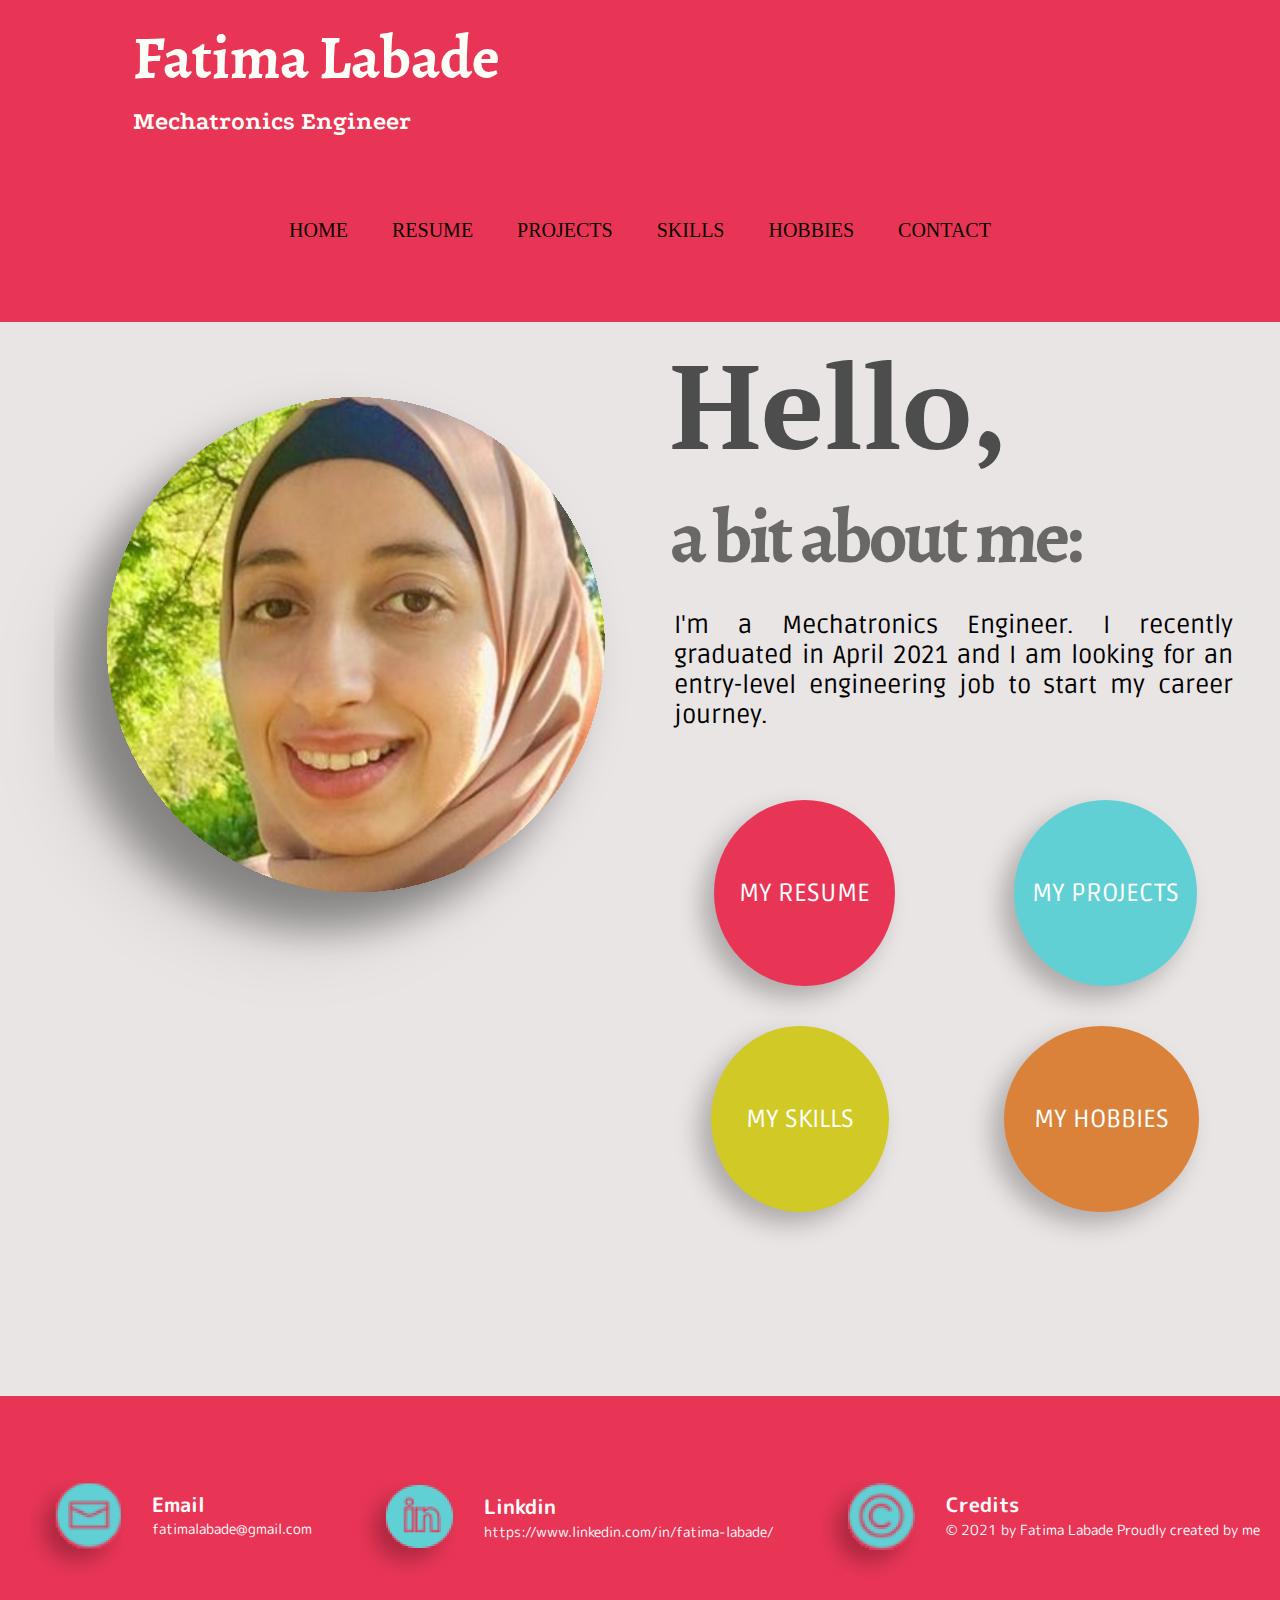
<file: index.html>
<!DOCTYPE html>
<html lang="en"> 
    <head>  
        <meta charset="UTF-8" />
        <meta name="viewport" content="width=device-width, initial-scale=1.0" />
        
        <script src="https://ajax.googleapis.com/ajax/libs/jquery/3.5.1/jquery.min.js"></script>
        <script src="js/script.js"></script>

        <link
            rel="icon"
            type="image/png"
            sizes="32x32"
            href="./images/icon.svg"
        /> 
        <link href="https://fonts.googleapis.com/css2?family=M+PLUS+Rounded+1c:wght@400;700&family=PT+Serif:wght@700&family=Podkova:wght@600&family=Rosario:wght@300&family=Ruda:wght@400;700&family=Sahitya&display=swap" 
        rel="stylesheet"
        />
        <link rel="stylesheet" href="scss1/style.css" />

        <title> Fatima Labade | Portfolio Site </title>
    </head>

    <body>
        <header  class="header" >
            <div class="overlay has-fade"></div>

            <div class="header__container flex flex-jc-sb ">
                <div>    
                    <div class="header__name ">
                        <h1>Fatima Labade</h1>
                    </div>
                    <div class="header__position">
                        <h3>Mechatronics Engineer</h3>
                    </div>
                </div>

                <a id="btnHamburger" href="#" class="header__toggle hide-for-desktop">
                    <span></span>
                    <span></span>
                    <span></span>
                </a>

                

                <div class="header__menu has-fade hide-for-desktop ">
                    <a href="#home" target="_self">HOME</a>
                    <a href="./Resume.html" target="_blank">RESUME</a>
                    <a href="page2.html">PROJECTS</a>
                    <a href="page3.html">SKILLS</a>
                    <a href="page4.html">HOBBIES</a>
                    <a href="mailto:fatimalabade@gmail.com">CONTACT</a>
                </div> 
            </div>

            <div class="header__image hide-for-desktop"></div>

            <div class="header__text hide-for-desktop">
                <h1>Hello,</h1>
                <h3>a bit about me:</h3>
            </div>
            <div class="header__links flex flex-jc-sb hide-for-tablet hide-for-mobile " >
                <a href="#top" target="_self">HOME</a>
                <a href="./Resume.html" target="_blank">RESUME</a>
                <a href="page2.html">PROJECTS</a>
                <a href="page3.html">SKILLS</a>
                <a href="page4.html">HOBBIES</a>
                <a href="mailto:fatimalabade@gmail.com">CONTACT</a>
            </div>

        </header>

        <section id="home" class="middle">
            <div class="middle__image hide-for-mobile"></div>
          
            <div class="middle__text hide-for-mobile">
                <h1>Hello,</h1>
                <h3>a bit about me:</h3>
            </div>
            <div class="container1">
                <div class="middle__description">
                    <h3>I'm a Mechatronics Engineer. I recently graduated in April 2021 and I am looking for an 
                        entry-level engineering job to start my career journey. 
                    </h3>
                </div>

                <div class = "middle__button ">
                    <div class="middle__button-container flex flex-jc-sa">

                        <a href="./Resume.html" target="_blank"> 
                             <button class="middle__button1 button">MY RESUME</button>
                        </a>
            
                        <a href="page2.html"> 
                            <button class="middle__button2 button">MY PROJECTS</button>
                        </a>

                        <a href="page3.html">
                            <button class="middle__button3 button">MY SKILLS</button>
                        </a>
                        
                        <a href="page4.html">
                            <button class="middle__button4 button">MY HOBBIES</button>
                        </a>
                        
                    </div>
                </div>
            </div>
            
            
        </section>
        
        <footer id= "foot" class="footer">
            <div class="footer__social flex flex-jc-sb flex-jc-sa">
                    
                <div class="footer__container flex flex-jc-sb flex-jc-sa">

                    <div class="footer__img">
                        <a href="mailto:fatimalabade@gmail.com" > 
                            <img src="images/emLogo.png" >
                        </a>
                    </div>

                    <div class="footer__content hide-for-mobile">
                        <h1>Email</h1>
                        <h3>fatimalabade@gmail.com</h3>
                    </div>
                        
                </div>

                <div class="footer__container flex flex-jc-sb flex-jc-sa">
                    
                    <div class="footer__img">
                        <a href="https://www.linkedin.com/in/fatima-labade/" target="_blank" > 
                            <img src="images/lnLogo.png" >
                        </a>
                    </div>

                    <div class="footer__content hide-for-mobile">
                        <h1>Linkdin</h1>
                        <h3>https://www.linkedin.com/in/fatima-labade/</h3>
                    </div>
                        
                </div>

                <div class="footer__container flex flex-jc-sb flex-jc-sa">
                    
                    <div class="footer__img">
                        <a href="#" target="_self" > 
                            <img src="images/crdLogo.png" >
                        </a>
                    </div>

                    <div class="footer__content hide-for-mobile">
                        <h1>Credits</h1>
                        <h3>© 2021 by Fatima Labade
                            Proudly created by me </h3>
                    </div>
                        
                </div>
                

            </div>

            <div class="footer__credits hide-for-desktop">
                <h3>© 2021 by Fatima Labade. All Rights Reserved </h3>
            </div>
            
        </footer>

        <!-- <script src="js/script.js"></script> -->
    </body>
</html>
</file>
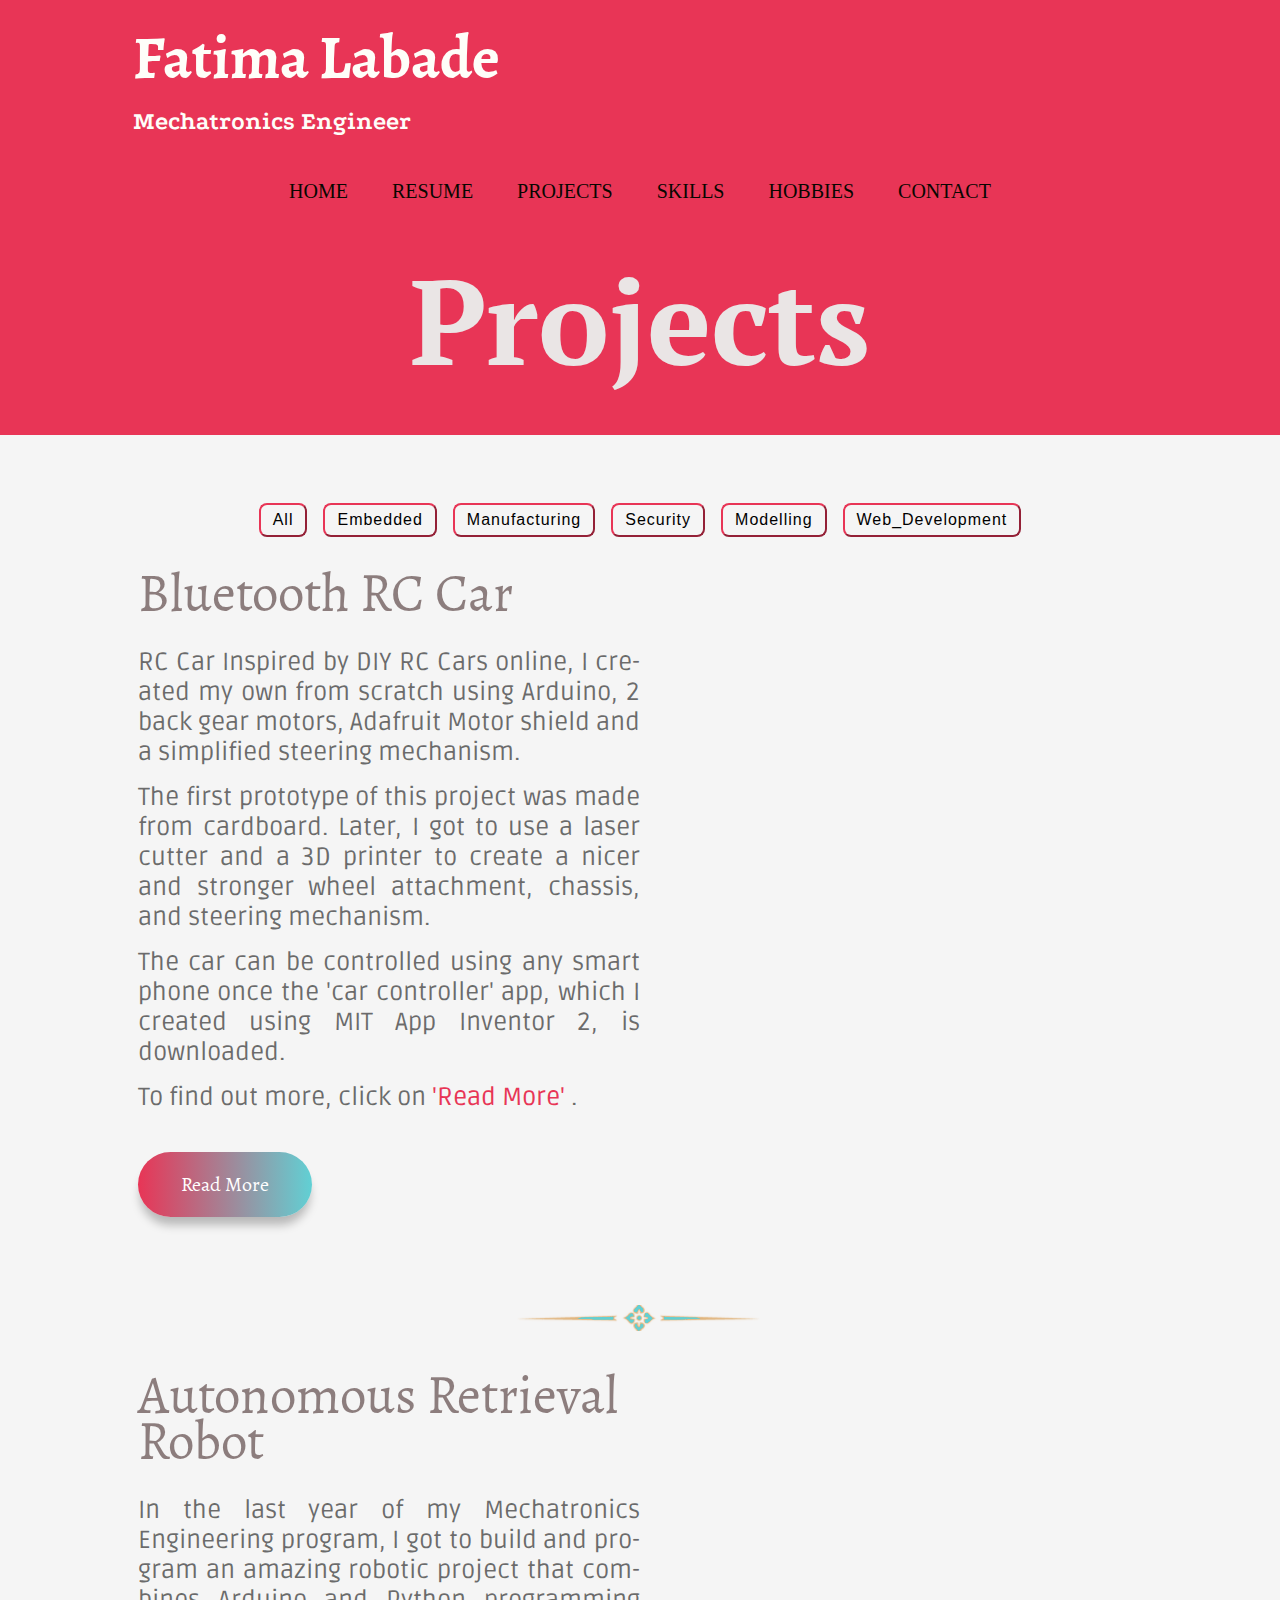
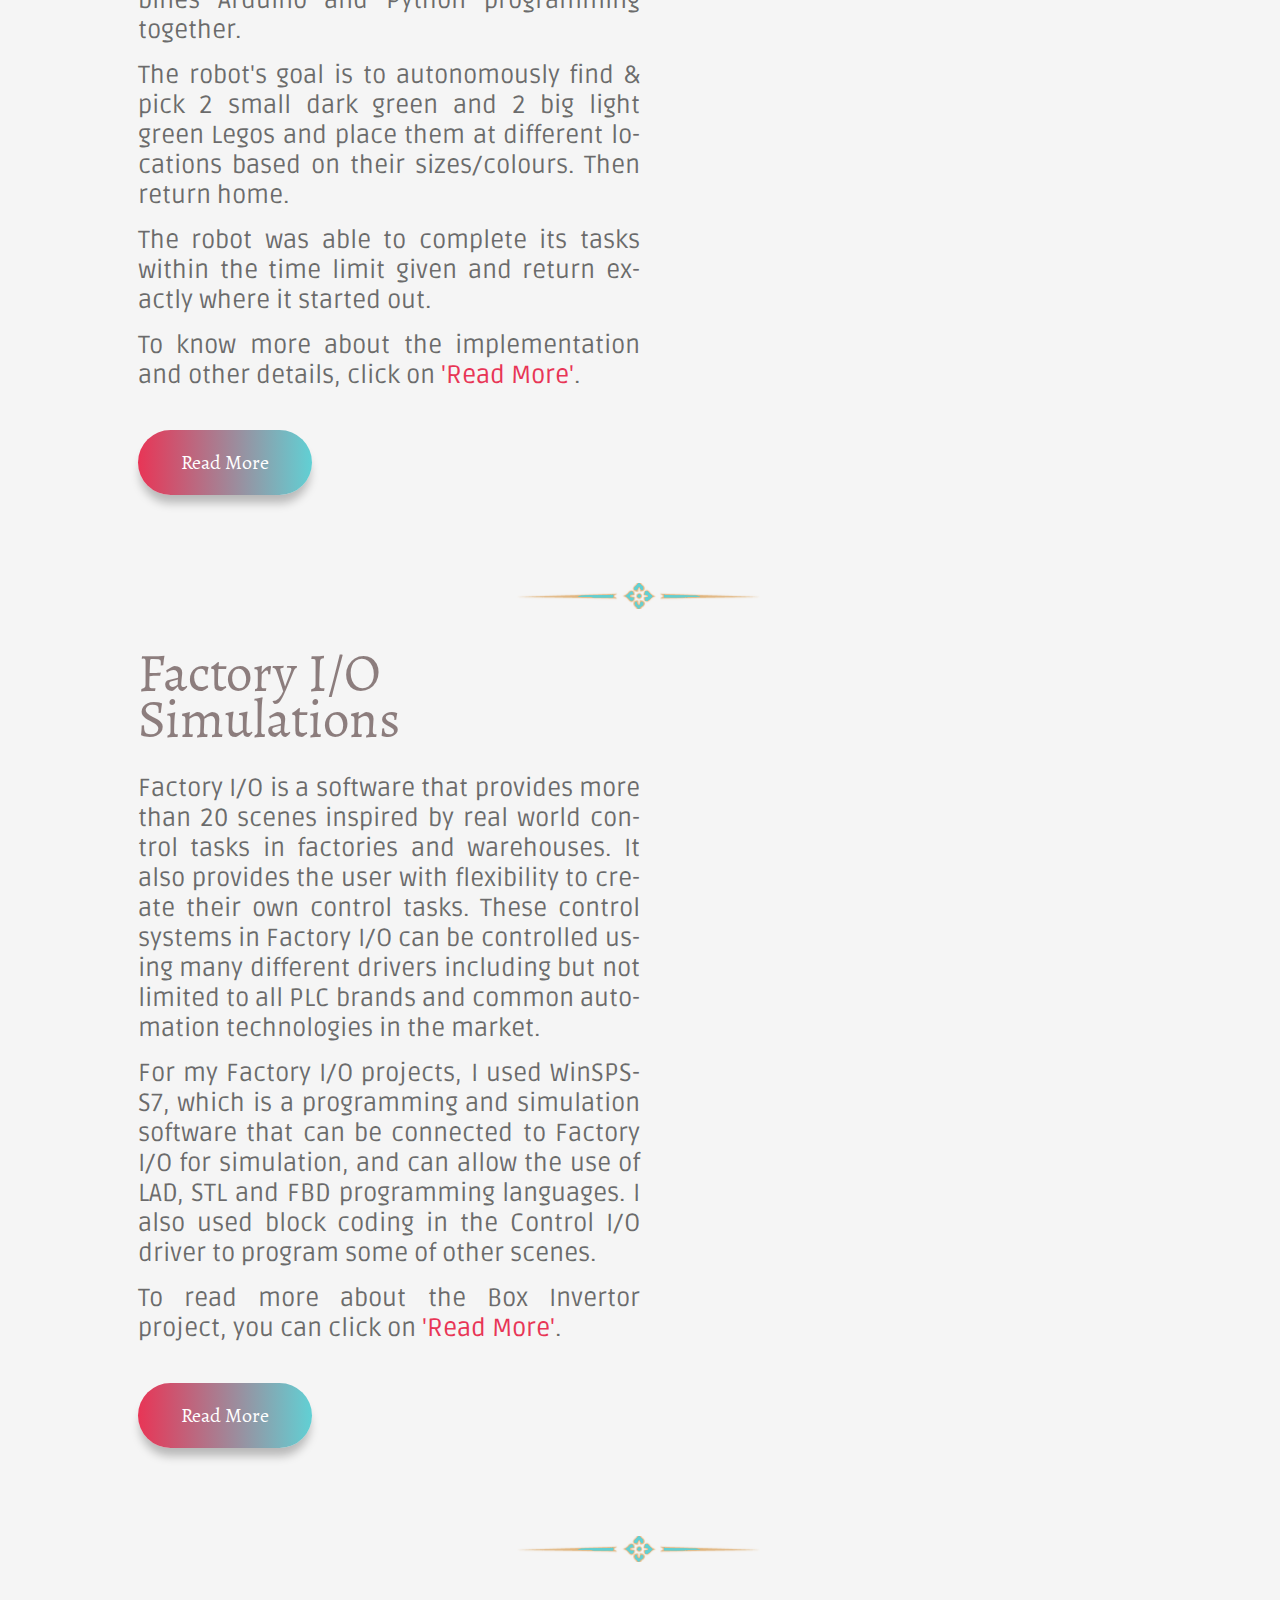
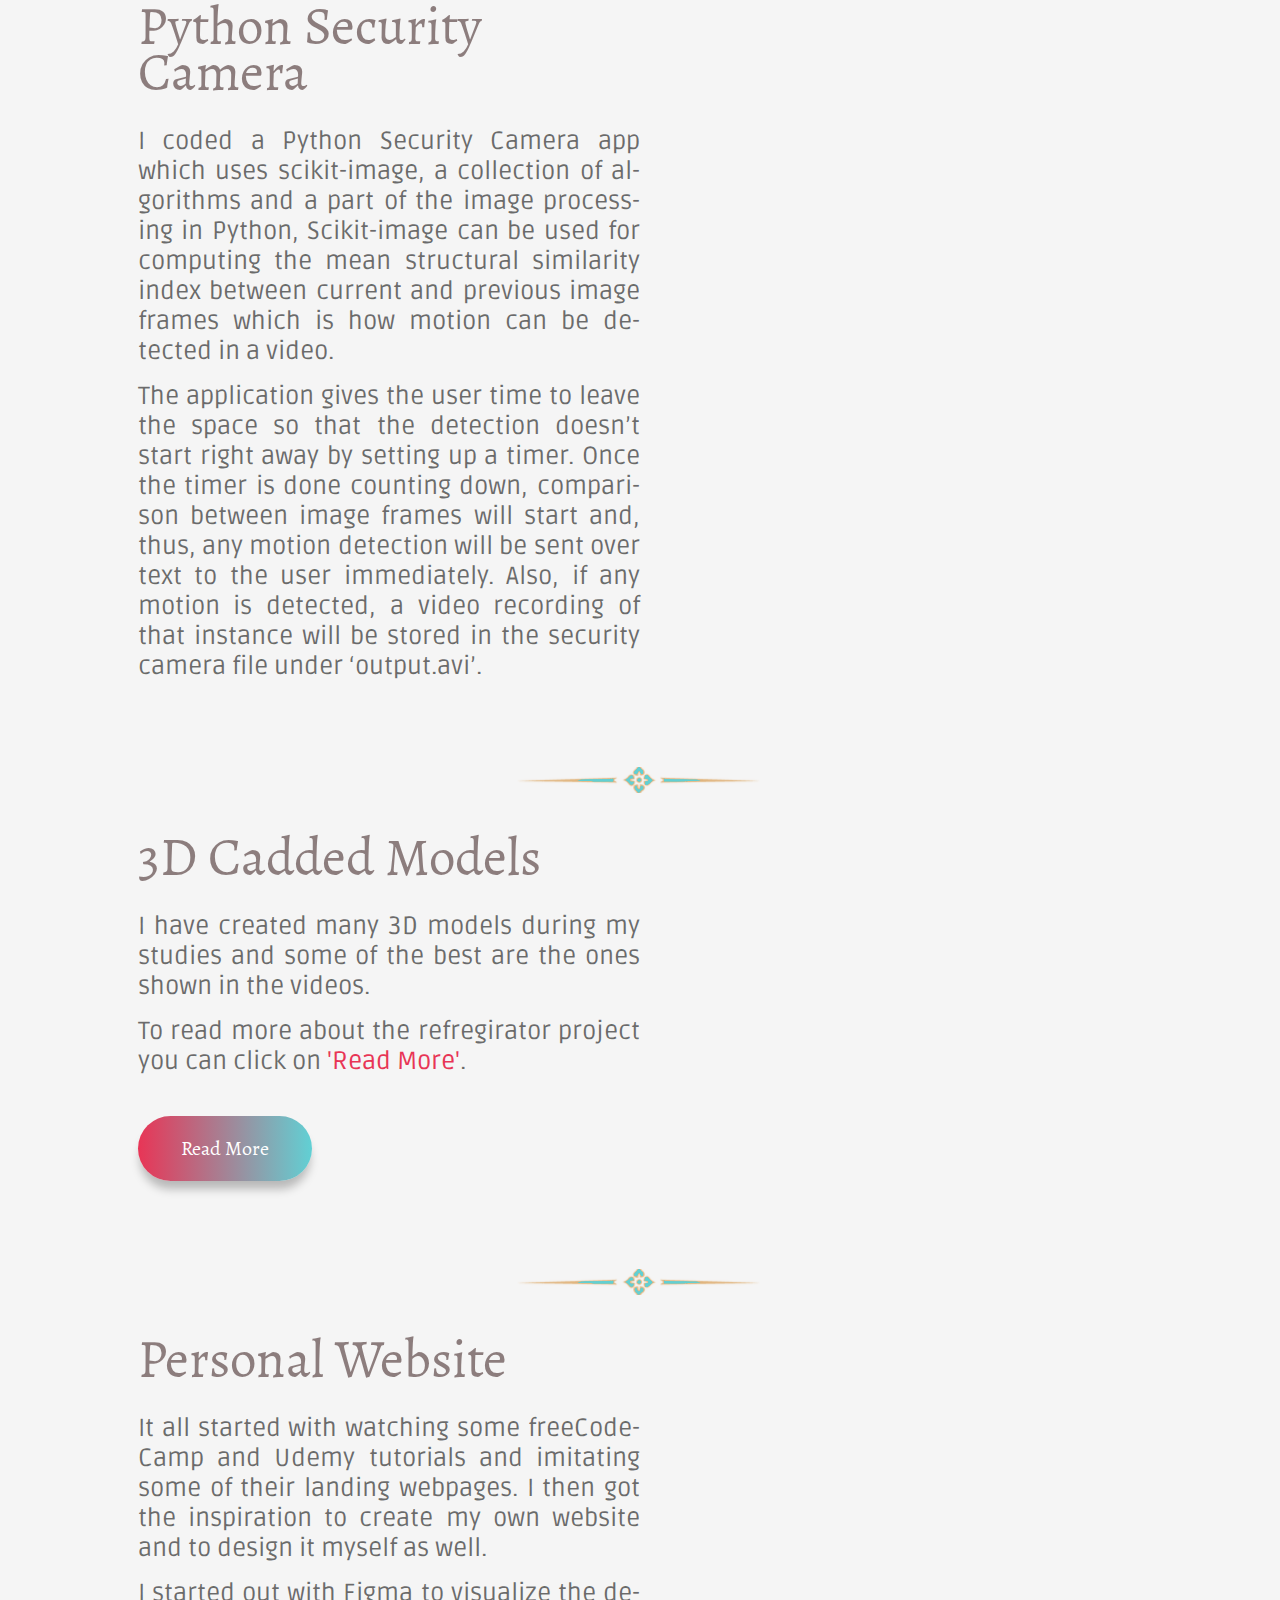
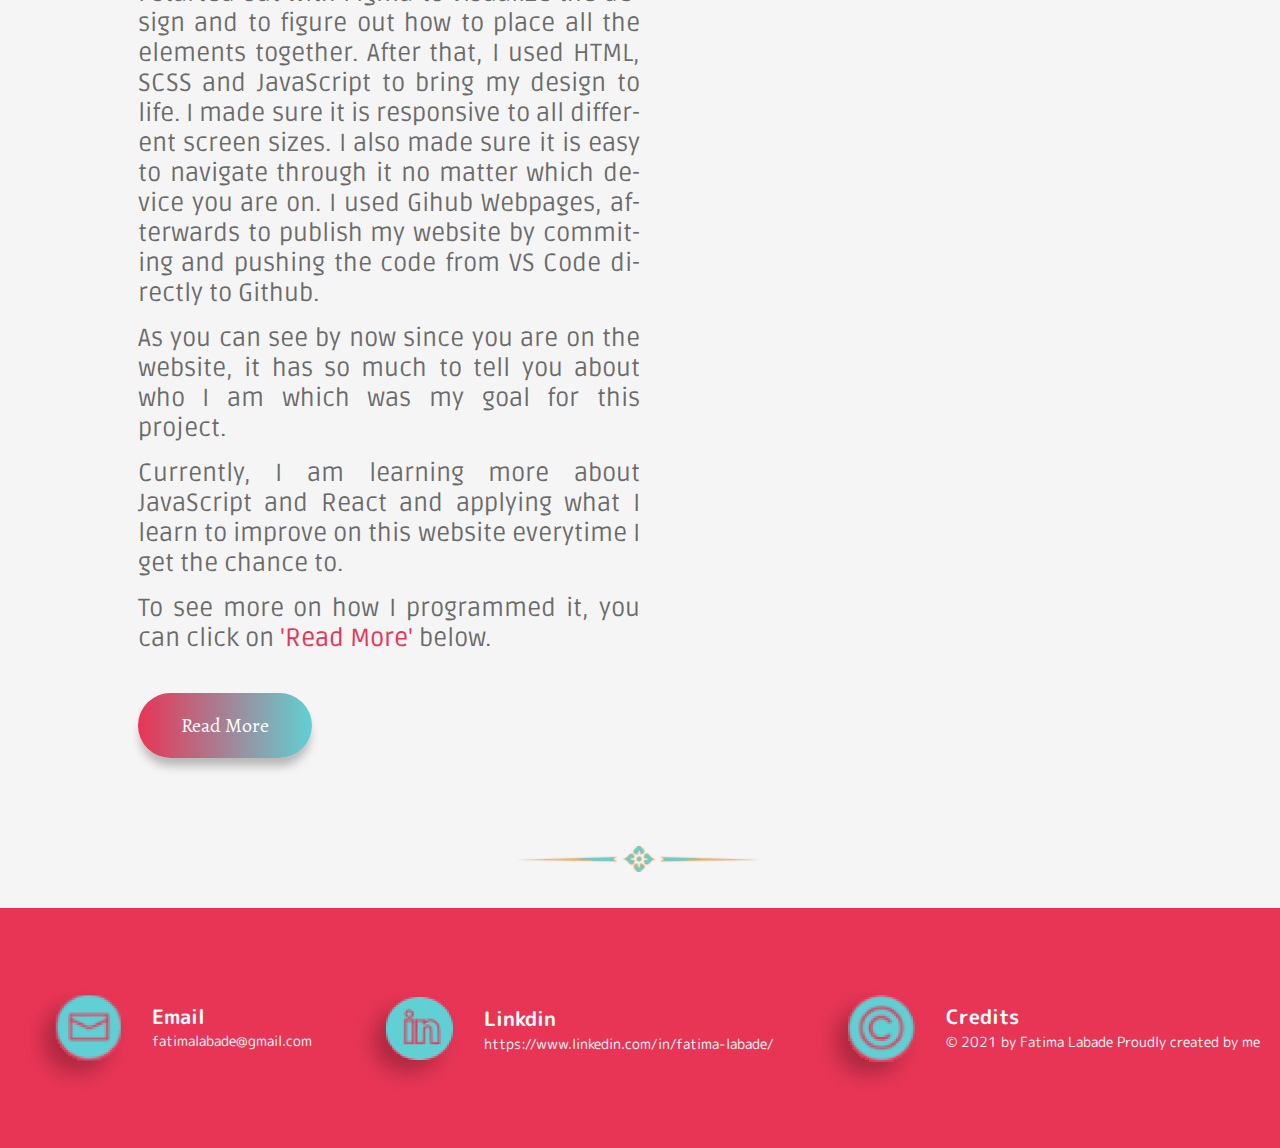
<file: page2.html>
<!DOCTYPE html>
<html lang="en"> 
    <head>  
        <meta charset="UTF-8" />
        <meta name="viewport" content="width=device-width, initial-scale=1.0" />
        
        <script src="https://ajax.googleapis.com/ajax/libs/jquery/3.5.1/jquery.min.js"></script>
      

        <link
            rel="icon"
            type="image/png"
            sizes="32x32"
            href="./images/icon.svg"
        /> 
        <link href="https://fonts.googleapis.com/css2?family=M+PLUS+Rounded+1c:wght@400;700&family=PT+Serif:wght@700&family=Podkova:wght@600&family=Rosario:wght@300&family=Ruda:wght@400;700&family=Sahitya&display=swap" 
        rel="stylesheet"
        />
        <link rel="stylesheet" href="scss2/style2.css" />

        <title> Fatima Labade | Portfolio Site </title>
    </head>

    <body>
        <header class="header">
            <div class="overlay has-fade"></div>

            <div class="header__container flex flex-jc-sb ">
                <div>    
                    <div class="header__name ">
                        <h1>Fatima Labade</h1>
                        
                    </div>
                    <div class="header__position">
                        <h3>Mechatronics Engineer</h3>
                    </div>
                    
                </div>
                <a id="btnHamburger" href="#" class="header__toggle hide-for-desktop">
                    <span></span>
                    <span></span>
                    <span></span>
                </a>
                
                <div class="header__menu has-fade hide-for-desktop ">
                    <a href="index.html" target="_self">HOME</a>
                    <a href="./Resume.html" target="_blank">RESUME</a>
                    <a href="page2.html">PROJECTS</a>
                    <a href="page3.html">SKILLS</a>
                    <a href="page4.html">HOBBIES</a>
                    <a href="mailto:fatimalabade@gmail.com">CONTACT</a>
                </div> 
            </div>
            <div class="header__links flex flex-jc-sb hide-for-tablet hide-for-mobile " >
                <a href="index.html" target="_self">HOME</a>
                <a href="./Resume.html" target="_blank">RESUME</a>
                <a href="page2.html">PROJECTS</a>
                <a href="page3.html">SKILLS</a>
                <a href="page4.html">HOBBIES</a>
                <a href="mailto:fatimalabade@gmail.com">CONTACT</a>
            </div>

            <div class="header__projects">
                <h1>Projects</h1>
            </div>

            

        </header>

        <section class="middle">
            <div class="middle__buttons"></div>
            <div class="middle__content">
                <div class="middle__bButton-container flex flex-jc-sb">
                    <a href= "index.html">
                        <button id= "goBack" class="middle__bButton ">Go Back</button>
                    </a>
                </div>
            </div>

        </section>

        
        <footer class="footer">
            <div class="footer__social flex flex-jc-sb flex-jc-sa">
                    
                <div class="footer__container flex flex-jc-sb flex-jc-sa">

                    <div class="footer__img">
                        <a href="mailto:fatimalabade@gmail.com" > 
                            <img src="images/emLogo.png" >
                        </a>
                    </div>

                    <div class="footer__content hide-for-mobile">
                        <h1>Email</h1>
                        <h3>fatimalabade@gmail.com</h3>
                    </div>
                        
                </div>

                <div class="footer__container flex flex-jc-sb flex-jc-sa">
                    
                    <div class="footer__img">
                        <a href="https://www.linkedin.com/in/fatima-labade/"  target="_blank" > 
                            <img src="images/lnLogo.png" >
                        </a>
                    </div>

                    <div class="footer__content hide-for-mobile">
                        <h1>Linkdin</h1>
                        <h3>https://www.linkedin.com/in/fatima-labade/</h3>
                    </div>
                        
                </div>

                <div class="footer__container flex flex-jc-sb flex-jc-sa">
                    
                    <div class="footer__img">
                        <a href="#" target="_self" > 
                            <img src="images/crdLogo.png" >
                        </a>
                    </div>

                    <div class="footer__content hide-for-mobile">
                        <h1>Credits</h1>
                        <h3>© 2021 by Fatima Labade
                            Proudly created by me </h3>
                    </div>
                        
                </div>
                

            </div>

            <div class="footer__credits hide-for-desktop">
                <h3>© 2021 by Fatima Labade. All Rights Reserved </h3>
            </div>
            
        </footer>

        <script src="js/script.js"></script>
        <script src="js/app.js"></script>
    </body>
</html>
</file>
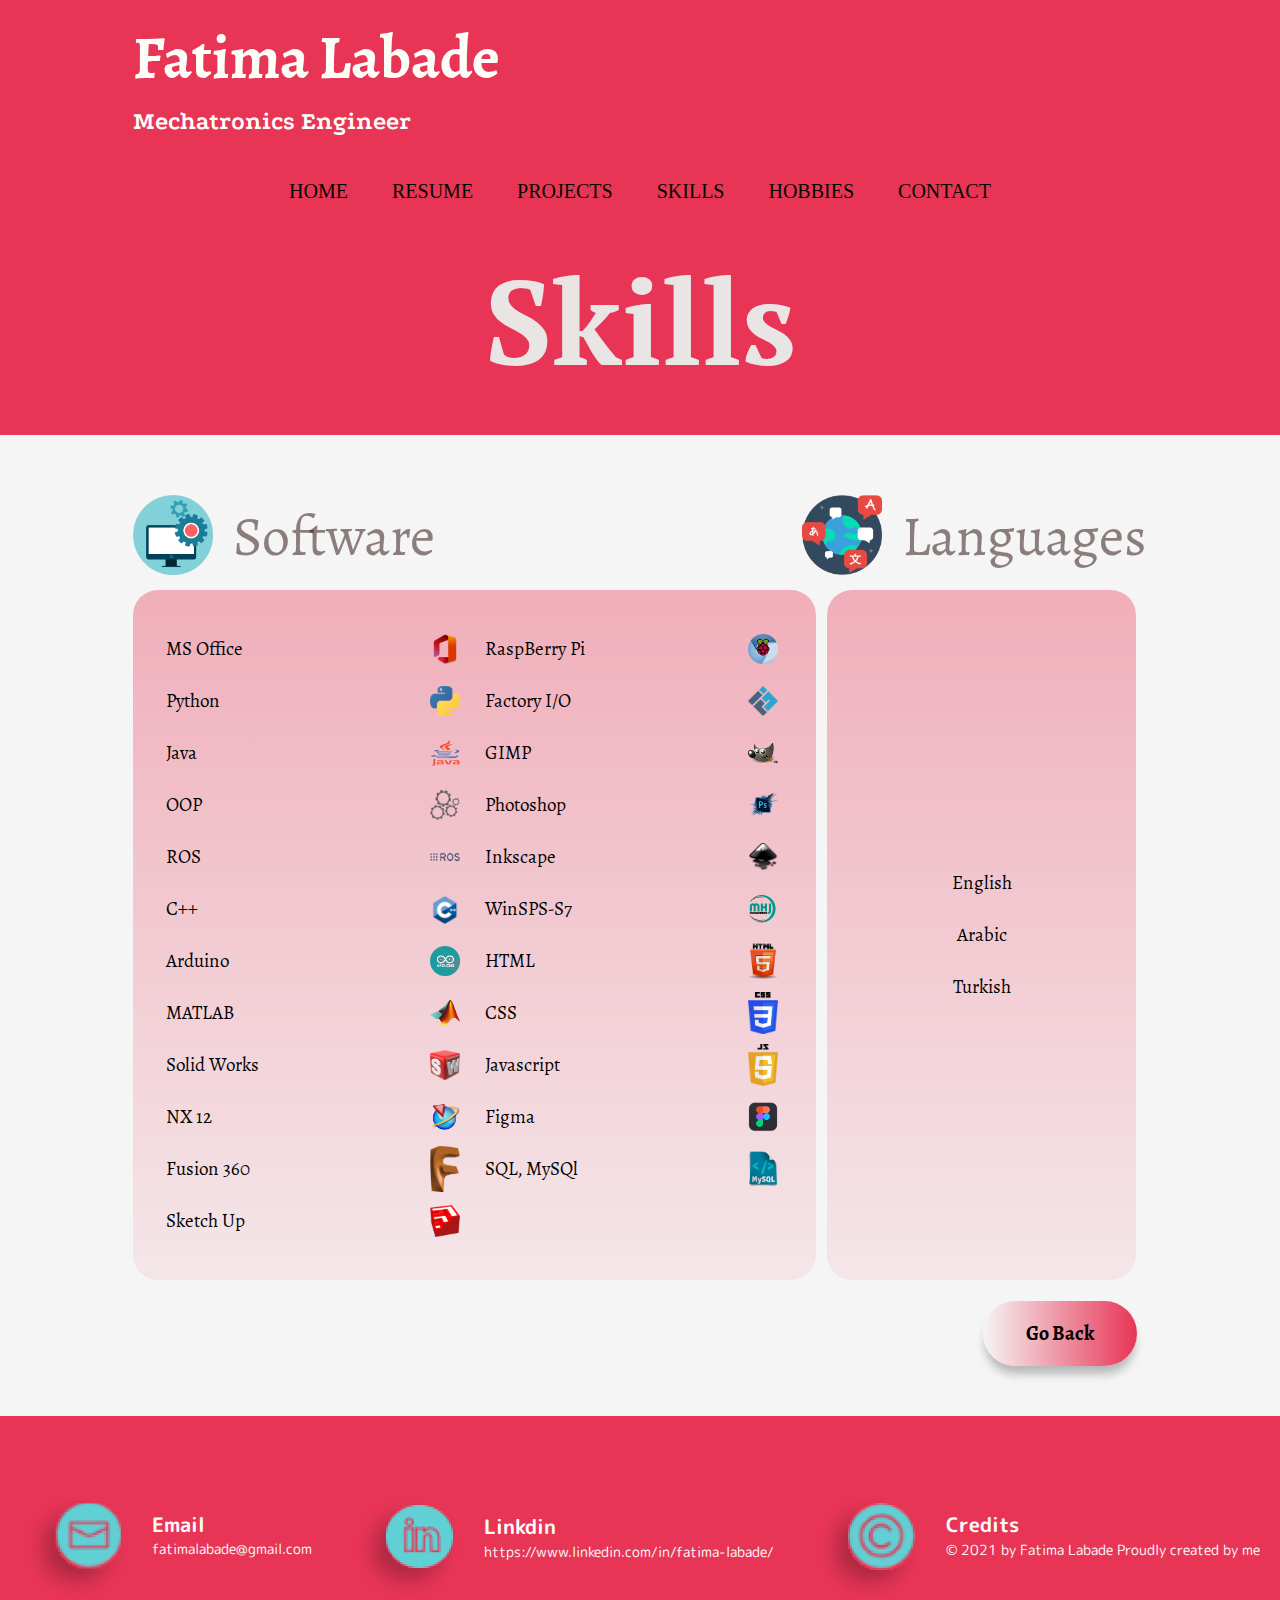
<file: page3.html>
<!DOCTYPE html>
<html lang="en"> 
    <head>  
        <meta charset="UTF-8" />
        <meta name="viewport" content="width=device-width, initial-scale=1.0" />
        
        <script src="https://ajax.googleapis.com/ajax/libs/jquery/3.5.1/jquery.min.js"></script>
      

        <link
            rel="icon"
            type="image/png"
            sizes="32x32"
            href="./images/icon.svg"
        /> 
        <link href="https://fonts.googleapis.com/css2?family=M+PLUS+Rounded+1c:wght@400;700&family=PT+Serif:wght@700&family=Podkova:wght@600&family=Rosario:wght@300&family=Ruda:wght@400;700&family=Sahitya&display=swap" 
        rel="stylesheet"
        />
        <link rel="stylesheet" href="scss3/style3.css" />

        <title> Fatima Labade | Portfolio Site </title>
    </head>

    <body>
        <header class="header">
            <div class="overlay has-fade"></div>

            <div class="header__container flex flex-jc-sb ">
                <div>    
                    <div class="header__name ">
                        <h1>Fatima Labade</h1>
                        
                    </div>
                    <div class="header__position">
                        <h3>Mechatronics Engineer</h3>
                    </div>
                    
                </div>
                <a id="btnHamburger" href="#" class="header__toggle hide-for-desktop">
                    <span></span>
                    <span></span>
                    <span></span>
                </a>
                
                <div class="header__menu has-fade hide-for-desktop ">
                    <a href="index.html" target="_self">HOME</a>
                    <a href="./Resume.html" target="_blank">RESUME</a>
                    <a href="page2.html">PROJECTS</a>
                    <a href="page3.html">SKILLS</a>
                    <a href="page4.html">HOBBIES</a>
                    <a href="mailto:fatimalabade@gmail.com">CONTACT</a>
                </div> 
            </div>
            <div class="header__links flex flex-jc-sb hide-for-tablet hide-for-mobile " >
                <a href="index.html" target="_self">HOME</a>
                <a href="./Resume.html" target="_blank">RESUME</a>
                <a href="page2.html">PROJECTS</a>
                <a href="page3.html">SKILLS</a>
                <a href="page4.html">HOBBIES</a>
                <a href="mailto:fatimalabade@gmail.com">CONTACT</a>
            </div>
            <div class="header__projects">
                <h1>Skills</h1>
            </div>

        </header>
        

        <section class="middle">

            <div class="middle__skills ">

                <div class="middle__title-container flex ">
                    <div class="middle__title1">
                        <img src="/images/software.png" height="80" width="80">
                        <h1>Software</h1>
                    </div>

                    <div class = middle__title2>
                        <img src="/images/lang.png" height="80" width="80">
                        <div class="middle__text">
                            <h1>Languages</h1>
                        </div>
                    </div>
                </div>
                <div class="middle__content flex">
                    <div class="middle__soft flex">
                        <div class="middle__col1">

                            <div class="middle__icon">
                                <h3>MS Office</h3>
                                <img src="/images/office.png" width="30" height="auto">
                            </div>

                            <div class="middle__icon">
                                <h3>Python</h3>
                                <img src="/images/python.png" width="30" height="auto">
                            </div>

                            <div class="middle__icon">
                                <h3>Java</h3>
                                <img src="/images/java.png" width="30" height="auto">
                            </div>

                            <div class="middle__icon">
                                <h3>OOP</h3>
                                <img src="/images/oop.png" width="30" height="auto">
                            </div>

                            <div class="middle__icon">
                                <h3>ROS</h3>
                                <img src="/images/ros.png" width="30" height="auto">
                            </div>

                            <div class="middle__icon">
                                <h3>C++</h3>
                                <img src="/images/C++.png" width="30" height="auto">
                            </div>

                            <div class="middle__icon">
                                <h3>Arduino</h3>
                                <img src="/images/arduino.png" width="30" height="auto">
                            </div>

                            <div class="middle__icon">
                                <h3>MATLAB</h3>
                                <img src="/images/matlab.png" width="30" height="auto">
                            </div>

                            <div class="middle__icon">
                                <h3>Solid Works</h3>
                                <img src="/images/sw.png" width="30" height="auto">
                            </div>
                            
                            <div class="middle__icon">
                                <h3>NX 12</h3>
                                <img src="/images/nx12.png" width="30" height="auto">
                            </div>

                            <div class="middle__icon">
                                <h3>Fusion 360</h3>
                                <img src="/images/fusion.png" width="30" height="auto">
                            </div>

                            <div class="middle__icon">
                                <h3>Sketch Up</h3>
                                <img src="/images/sketchup.png" width="30" height="auto">
                            </div>

                        </div>
                        
                        <div class="middle__col2">
                            <div class="middle__icon">
                                <h3>RaspBerry Pi</h3>
                                <img src="/images/raspberryPI.png" width="30" height="auto">
                            </div>

                            <div class="middle__icon">
                                <h3>Factory I/O</h3>
                                <img src="/images/factoryIO.png" width="30" height="auto">
                            </div>

                            <div class="middle__icon">
                                <h3>GIMP</h3>
                                <img src="/images/gimp.png" width="30" height="auto">
                            </div>

                            <div class="middle__icon">
                                <h3>Photoshop</h3>
                                <img src="/images/ps.png" width="30" height="auto">
                            </div>

                            <div class="middle__icon">
                                <h3>Inkscape</h3>
                                <img src="/images/inkscape.png" width="30" height="auto">
                            </div>

                            <div class="middle__icon">
                                <h3>WinSPS-S7</h3>
                                <img src="/images/mhj.svg" width="30" height="auto">
                            </div>

                            <div class="middle__icon">
                                <h3>HTML</h3>
                                <img src="/images/html.png" width="30" height="auto">
                            </div>

                            <div class="middle__icon">
                                <h3>CSS</h3>
                                <img src="/images/css.png" width="30" height="auto">
                            </div>

                            <div class="middle__icon">
                                <h3>Javascript</h3>
                                <img src="/images/js.png" width="30" height="auto">
                            </div>

                            <div class="middle__icon">
                                <h3>Figma</h3>
                                <img src="/images/figma.png" width="30" height="auto">
                            </div>

                            <div class="middle__icon">
                                <h3>SQL, MySQl</h3>
                                <img src="/images/mySQL.png" width="30" height="auto">
                            </div>
                            
                        </div>
                        
                    </div>

                    <div class="middle__lang flex">
                        <div class="middle__col4">
                            <h3>English</h3>
                            <h3>Arabic</h3>
                            <h3>Turkish</h3>
                        </div>
                    </div>
                    
                </div>


                
            </div>
                 

            <div class="middle__bButton-container ">
                <a href= "index.html">
                    <button id= "goBack" class="middle__bButton ">Go Back</button>
                </a>
            </div>
            

        </section>

        
        <footer class="footer">
            <div class="footer__social flex flex-jc-sb flex-jc-sa">
                    
                <div class="footer__container flex flex-jc-sb flex-jc-sa">

                    <div class="footer__img">
                        <a href="mailto:fatimalabade@gmail.com" > 
                            <img src="images/emLogo.png" >
                        </a>
                    </div>

                    <div class="footer__content hide-for-mobile">
                        <h1>Email</h1>
                        <h3>fatimalabade@gmail.com</h3>
                    </div>
                        
                </div>

                <div class="footer__container flex flex-jc-sb flex-jc-sa">
                    
                    <div class="footer__img">
                        <a href="https://www.linkedin.com/in/fatima-labade/"  target="_blank" > 
                            <img src="images/lnLogo.png" >
                        </a>
                    </div>

                    <div class="footer__content hide-for-mobile">
                        <h1>Linkdin</h1>
                        <h3>https://www.linkedin.com/in/fatima-labade/</h3>
                    </div>
                        
                </div>

                <div class="footer__container flex flex-jc-sb ">
                    
                    <div class="footer__img">
                        <a href="#" target="_self" > 
                            <img src="images/crdLogo.png" >
                        </a>
                    </div>

                    <div class="footer__content hide-for-mobile">
                        <h1>Credits</h1>
                        <h3>© 2021 by Fatima Labade
                            Proudly created by me </h3>
                    </div>
                        
                </div>
                

            </div>

            <div class="footer__credits hide-for-desktop">
                <h3>© 2021 by Fatima Labade. All Rights Reserved </h3>
            </div>
            
        </footer>

        <script src="js/script.js"></script>
    </body>
</html>
</file>
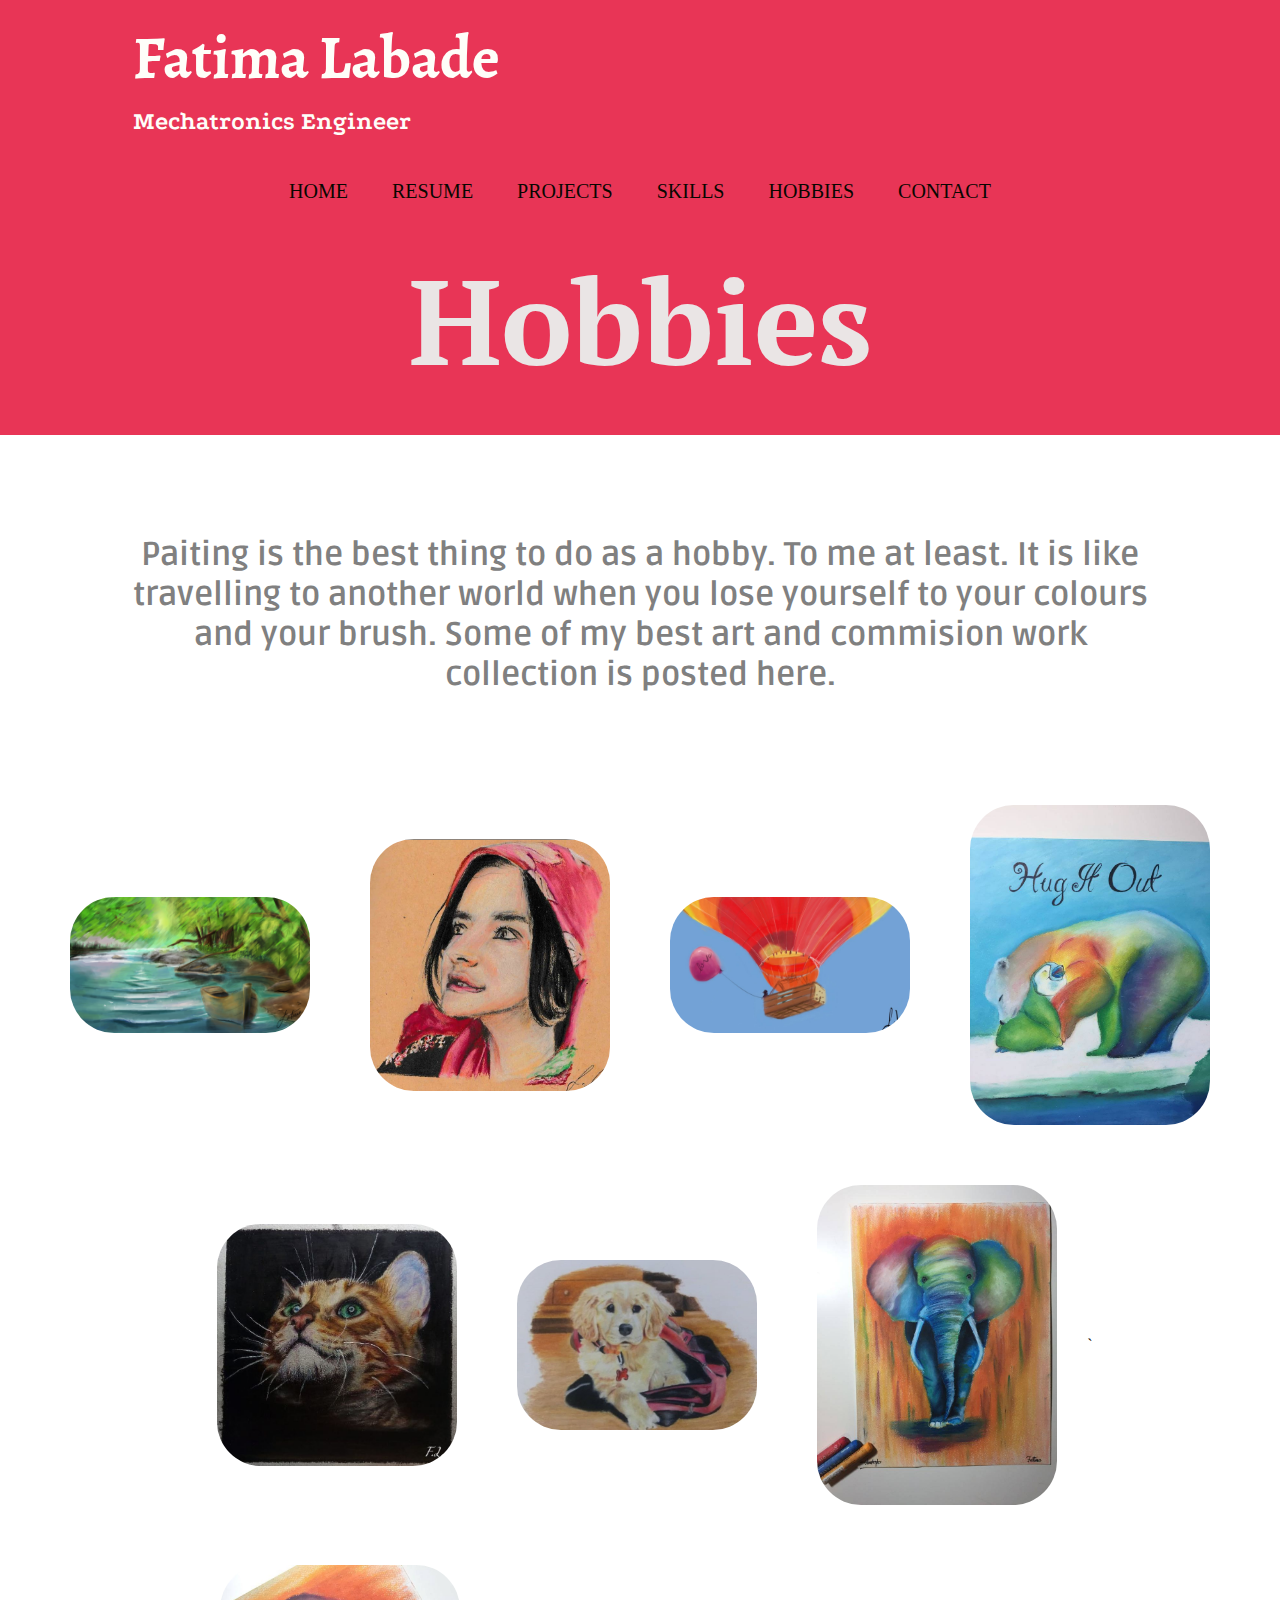
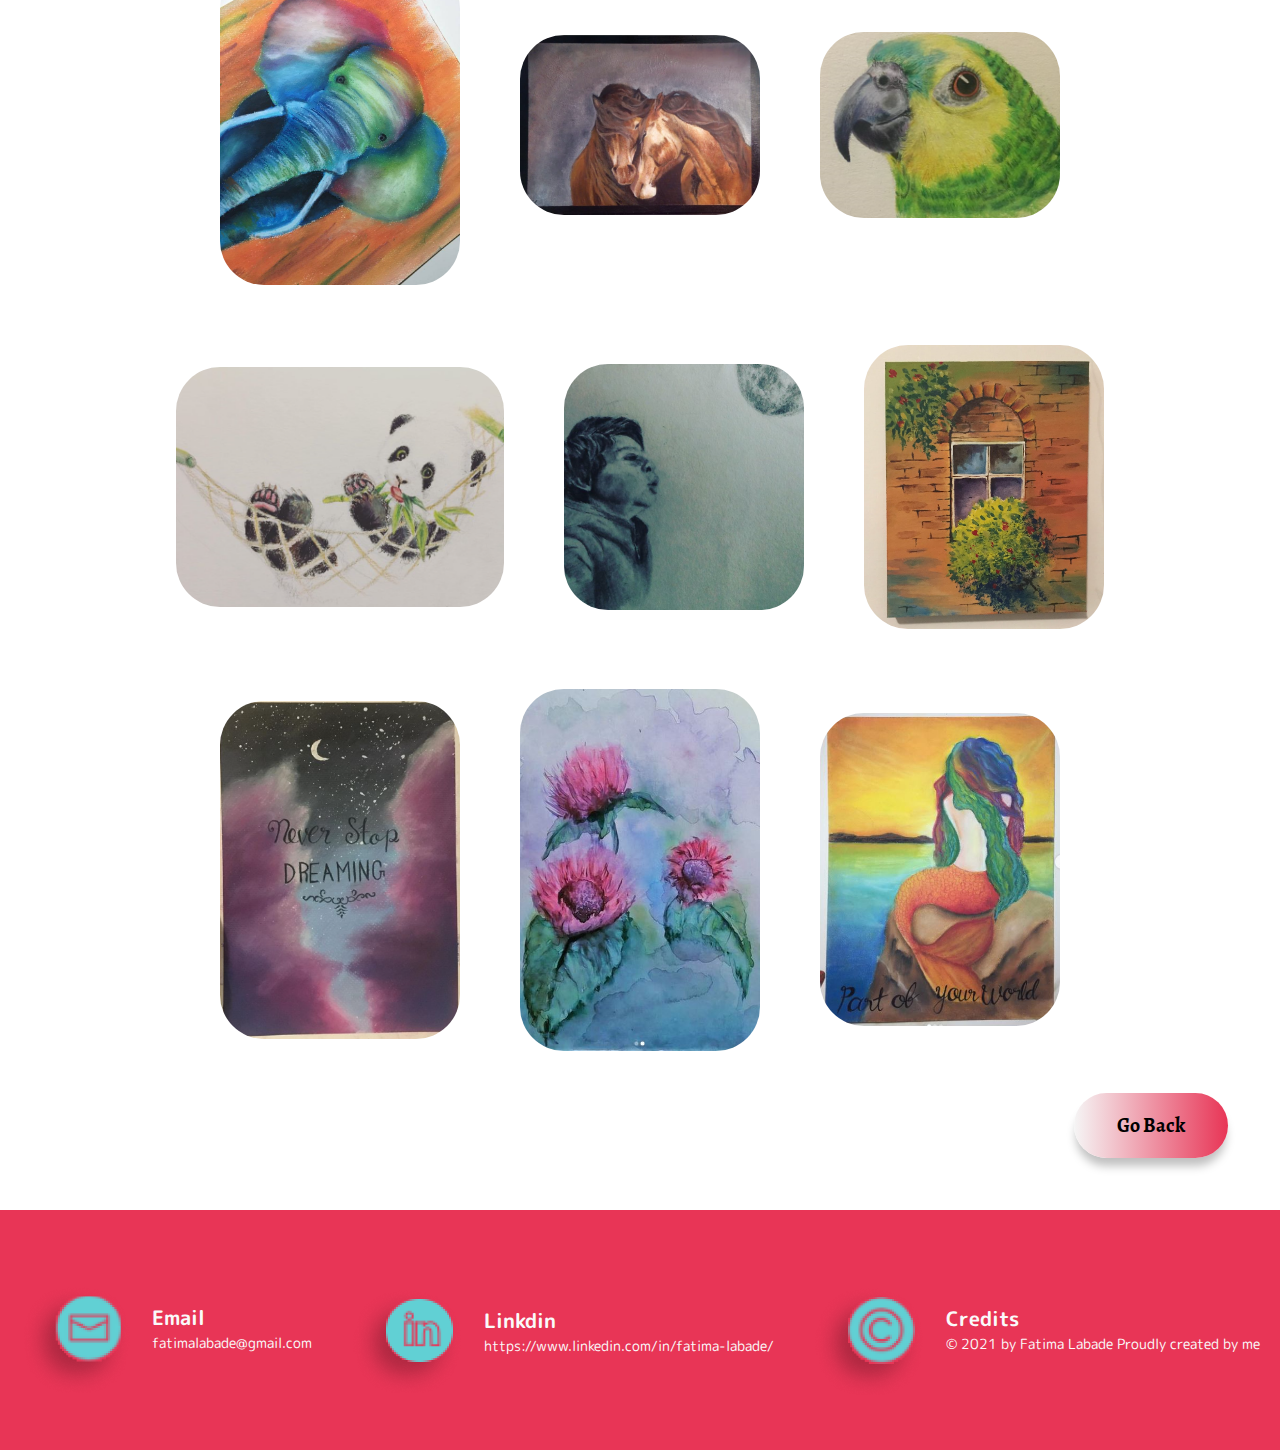
<file: page4.html>
<!DOCTYPE html>
<html lang="en"> 
    <head>  
        <meta charset="UTF-8" />
        <meta name="viewport" content="width=device-width, initial-scale=1.0" />
        
        <script src="https://ajax.googleapis.com/ajax/libs/jquery/3.5.1/jquery.min.js"></script>
     
        <link
            rel="icon"
            type="image/png"
            sizes="32x32"
            href="./images/icon.svg"
        /> 
        <link href="https://fonts.googleapis.com/css2?family=M+PLUS+Rounded+1c:wght@400;700&family=PT+Serif:wght@700&family=Podkova:wght@600&family=Rosario:wght@300&family=Ruda:wght@400;700&family=Sahitya&display=swap" 
        rel="stylesheet"
        />
        <link rel="stylesheet" href="scss4/style4.css" />

        <title> Fatima Labade | Portfolio Site </title>
    </head>

    <body>
        <header class="header">
            <div class="overlay has-fade"></div>

            <div class="header__container flex flex-jc-sb ">
                <div>    
                    <div class="header__name ">
                        <h1>Fatima Labade</h1>
                        
                    </div>
                    <div class="header__position">
                        <h3>Mechatronics Engineer</h3>
                    </div>
                    
                </div>
                <a id="btnHamburger" href="#" class="header__toggle hide-for-desktop">
                    <span></span>
                    <span></span>
                    <span></span>
                </a>
                
                <div class="header__menu has-fade hide-for-desktop ">
                    <a href="index.html" target="_self">HOME</a>
                    <a href="./Resume.html" target="_blank">RESUME</a>
                    <a href="page2.html">PROJECTS</a>
                    <a href="page3.html">SKILLS</a>
                    <a href="page4.html">HOBBIES</a>
                    <a href="mailto:fatimalabade@gmail.com">CONTACT</a>
                </div> 
            </div>
            <div class="header__links flex flex-jc-sb hide-for-tablet hide-for-mobile " >
                <a href="index.html" target="_self">HOME</a>
                <a href="./Resume.html" target="_blank">RESUME</a>
                <a href="page2.html">PROJECTS</a>
                <a href="page3.html">SKILLS</a>
                <a href="page4.html">HOBBIES</a>
                <a href="mailto:fatimalabade@gmail.com">CONTACT</a>
            </div>
            <div class="header__projects">
                <h1>Hobbies</h1>
            </div>

        </header>

        <section class="middle">
            <div class="middle__text">
                <h3>
                    Paiting is the best thing to do as a hobby. To me at least. 
                    It is like travelling to another world when you lose yourself 
                    to your colours and your brush. 
                    Some of my best art and commision work collection is posted here.     
                </h3>
            </div>
            <div class="middle__images">
                <img src="/images/art/river.png" width="25%" height="auto">
                <img src="/images/art/actor2.PNG" width="25%" height="auto">
                <img src="/images/art/balloon_LI.jpg" width="25%" height="auto">
                <img src="/images/art/bearzoom.jpg" width="25%" height="auto">
                <img src="/images/art/cat.PNG" width="25%" height="auto">
                <img src="/images/art/dog.PNG" width="25%" height="auto">
                <img src="/images/art/elephant.jpg" width="25%" height="auto">`
                <img src="/images/art/elephantzoom.jpg" width="25%" height="auto">
                <img src="/images/art/horses.PNG" width="25%" height="auto">
                <img src="/images/art/parrot2.PNG" width="25%" height="auto">
                <img src="/images/art/panda.PNG" width="auto" height="300">
                <img src="/images/art/boy.PNG" width="25%" height="auto">
                <img src="/images/art/window.PNG" width="25%" height="auto">
                <img src="/images/art/dreams.PNG" width="25%" height="auto">
                <img src="/images/art/lillies.JPG" width="25%" height="auto">
                <img src="/images/art/mermaid.jpg" width="25%" height="auto">
            </div>

            <div class="middle__bButton-container ">
                <a href= "index.html">
                    <button id= "goBack" class="middle__bButton ">Go Back</button>
                </a>
            </div>
            

        </section>

        
        <footer class="footer">
            <div class="footer__social flex flex-jc-sb flex-jc-sa">
                    
                <div class="footer__container flex flex-jc-sb flex-jc-sa">

                    <div class="footer__img">
                        <a href="mailto:fatimalabade@gmail.com" > 
                            <img src="images/emLogo.png" >
                        </a>
                    </div>

                    <div class="footer__content hide-for-mobile">
                        <h1>Email</h1>
                        <h3>fatimalabade@gmail.com</h3>
                    </div>
                        
                </div>

                <div class="footer__container flex flex-jc-sb flex-jc-sa">
                    
                    <div class="footer__img">
                        <a href="https://www.linkedin.com/in/fatima-labade/"  target="_blank" > 
                            <img src="images/lnLogo.png" >
                        </a>
                    </div>

                    <div class="footer__content hide-for-mobile">
                        <h1>Linkdin</h1>
                        <h3>https://www.linkedin.com/in/fatima-labade/</h3>
                    </div>
                        
                </div>

                <div class="footer__container flex flex-jc-sb ">
                    
                    <div class="footer__img">
                        <a href="#" target="_self" > 
                            <img src="images/crdLogo.png" >
                        </a>
                    </div>

                    <div class="footer__content hide-for-mobile">
                        <h1>Credits</h1>
                        <h3>© 2021 by Fatima Labade
                            Proudly created by me </h3>
                    </div>
                        
                </div>
                

            </div>

            <div class="footer__credits hide-for-desktop">
                <h3>© 2021 by Fatima Labade. All Rights Reserved </h3>
            </div>
            
        </footer>

        <script src="js/script.js"></script>
    </body>
</html>
</file>
<file: scss1/style.css>
.has-fade {
  visibility: hidden;
}

@-webkit-keyframes fade-in {
  from {
    visibility: hidden;
    opacity: 0;
  }
  1% {
    visibility: visible;
    opacity: 0;
  }
  to {
    visibility: visible;
    opacity: 1;
  }
}

@keyframes fade-in {
  from {
    visibility: hidden;
    opacity: 0;
  }
  1% {
    visibility: visible;
    opacity: 0;
  }
  to {
    visibility: visible;
    opacity: 1;
  }
}

.fade-in {
  -webkit-animation: fade-in 200ms ease-in-out forwards;
          animation: fade-in 200ms ease-in-out forwards;
}

@-webkit-keyframes fade-out {
  from {
    visibility: visible;
    opacity: 1;
  }
  99% {
    visibility: visible;
    opacity: 0;
  }
  to {
    visibility: hidden;
    opacity: 0;
  }
}

@keyframes fade-out {
  from {
    visibility: visible;
    opacity: 1;
  }
  99% {
    visibility: visible;
    opacity: 0;
  }
  to {
    visibility: hidden;
    opacity: 0;
  }
}

.fade-out {
  -webkit-animation: fade-out 200ms ease-in-out forwards;
          animation: fade-out 200ms ease-in-out forwards;
}

html {
  font-size: 100%;
  -webkit-box-sizing: border-box;
          box-sizing: border-box;
}

*,
*::before,
*::after {
  -webkit-box-sizing: inherit;
          box-sizing: inherit;
}

body {
  margin: 0;
}

body h1 {
  margin: 0;
}

body h3 {
  margin: 0;
}

.flex {
  display: -webkit-box;
  display: -ms-flexbox;
  display: flex;
}

.flex-jc-sb {
  -webkit-box-pack: justify;
      -ms-flex-pack: justify;
          justify-content: space-between;
}

.flex-jc-c {
  -webkit-box-pack: center;
      -ms-flex-pack: center;
          justify-content: center;
}

.flex-ai-c {
  -webkit-box-align: center;
      -ms-flex-align: center;
          align-items: center;
}

.flex-jc-sa {
  -ms-flex-pack: distribute;
      justify-content: space-around;
}

a,
a:visited,
a:hover {
  text-decoration: none;
}

.button {
  border: none;
  border-radius: 100%;
  color: white;
  text-align: center;
  text-decoration: none;
  font-size: 25px;
  font-family: ruda;
  cursor: pointer;
  -webkit-box-shadow: -12px 12px 23px rgba(0, 0, 0, 0.25);
          box-shadow: -12px 12px 23px rgba(0, 0, 0, 0.25);
  display: block;
  margin: auto;
  margin-bottom: 25px;
}

.button:hover {
  color: #070700;
  font-weight: bolder;
}

.button:hover::before {
  opacity: 1;
}

@media (max-width: 63.9375em) {
  .hide-for-mobile {
    display: none;
  }
}

@media (min-width: 64em) {
  .hide-for-desktop {
    display: none;
  }
}

body.noscroll {
  overflow: hidden;
}

@media (min-width: null) {
  .hide-for-tablet {
    display: none;
  }
}

@media (max-width: 87.4375em) {
  .hide-for-tablet {
    display: none;
  }
}

.container1 {
  text-align: justify;
  padding: 24px;
}

@media (max-width: 63.9375em) {
  .container1 {
    padding-top: 24px;
    padding-bottom: 24px;
    padding-left: 130px;
    padding-right: 130px;
  }
}

@media (max-width: 39.9375em) {
  .container1 {
    padding: 24px;
  }
}

.header {
  position: relative;
  z-index: 0;
  background-color: #E83556;
}

.header.open .header__toggle > span:first-child {
  -webkit-transform: rotate(45deg);
          transform: rotate(45deg);
}

.header.open .header__toggle > span:nth-child(2) {
  opacity: 0;
}

.header.open .header__toggle > span:last-child {
  -webkit-transform: rotate(-45deg);
          transform: rotate(-45deg);
}

.header .overlay {
  z-index: 2;
  opacity: 0;
  position: fixed;
  top: 100px;
  right: 0px;
  bottom: 0px;
  left: 0px;
  background-image: -webkit-gradient(linear, left top, left bottom, from(#070700), to(transparent));
  background-image: linear-gradient(#070700, transparent);
}

.header__container {
  background-color: #E83556;
}

@media (min-width: 64em) {
  .header__container {
    height: 160px;
  }
}

@media (max-width: 87.4375em) {
  .header__container {
    height: 200px;
  }
}

@media (max-width: 39.9375em) {
  .header__container {
    height: 109px;
  }
}

.header__name h1 {
  color: #FEFEF9;
  font-family: "Sahitya", serif;
}

@media (max-width: 63.9375em) {
  .header__name h1 {
    font-size: 2.375rem;
    padding-left: 26px;
    padding-top: 30px;
    line-height: 30px;
  }
}

@media (min-width: 51.2em) {
  .header__name h1 {
    font-size: 3.75rem;
    padding-left: 133px;
    padding-top: 37px;
    line-height: 43px;
  }
}

.header__position h3 {
  color: #FEFEF9;
  font-family: "Podkova", serif;
}

@media (max-width: 63.9375em) {
  .header__position h3 {
    font-size: 1rem;
    padding-left: 26px;
    padding-top: 10px;
    line-height: 10px;
  }
}

@media (min-width: 51.2em) {
  .header__position h3 {
    font-size: 1.5625rem;
    padding-left: 133px;
    padding-top: 34px;
    line-height: 15px;
  }
}

.header__toggle {
  position: relative;
  cursor: pointer;
}

.header__toggle > span {
  display: block;
  width: 26px;
  height: 2px;
  background-color: #FEFEF9;
  -webkit-transition: all 300ms ease-in-out;
  transition: all 300ms ease-in-out;
  -webkit-animation: bounce 1s ease-in-out infinite;
          animation: bounce 1s ease-in-out infinite;
  -webkit-transform-origin: 3px 1px;
          transform-origin: 3px 1px;
}

.header__toggle > span:not(:last-child) {
  margin-bottom: 5px;
}

@media (max-width: 87.4375em) {
  .header__toggle {
    padding-top: 50px;
    padding-right: 110px;
  }
}

@media (max-width: 39.9375em) {
  .header__toggle {
    padding-top: 38px;
    padding-right: 40px;
  }
}

.header__menu {
  z-index: 2;
  position: absolute;
  left: 50%;
  -webkit-transform: translateX(-50%);
          transform: translateX(-50%);
  background: #FEFEF9;
  margin-top: 10rem;
  padding: 24px;
  border-radius: 5px;
}

.header__menu a {
  display: block;
  padding: 0.625rem;
  color: #070700;
  text-align: center;
}

@media (max-width: 63.9375em) {
  .header__menu {
    width: calc(100% - 17rem);
  }
}

@media (max-width: 39.9375em) {
  .header__menu {
    width: calc(100% - 5rem);
  }
}

.header__image {
  z-index: 1;
  background-image: url(/images/myPhoto.svg);
  background-repeat: no-repeat;
  -webkit-filter: drop-shadow(-24px 24px 23px rgba(0, 0, 0, 0.25));
          filter: drop-shadow(-24px 24px 23px rgba(0, 0, 0, 0.25));
  background-size: 100%;
  width: 311.9px;
  height: 325.15px;
}

@media (max-width: 63.9375em) {
  .header__image {
    display: block;
    margin: auto;
  }
}

.header__text h1 {
  font-family: "PT Serif", serif;
  color: #FEFEF9;
  padding-top: 19px;
  font-size: 81px;
  line-height: 60px;
  text-align: center;
}

.header__text h3 {
  font-family: "Sahitya", serif;
  color: #FEFEF9;
  padding-top: 33px;
  padding-bottom: 49px;
  font-size: 50px;
  line-height: 1px;
  letter-spacing: -0.04em;
  text-align: center;
}

@media (min-width: 64em) {
  .header__links {
    display: block;
    margin: auto;
    line-height: 25px;
    padding-top: 0px;
    line-height: 60px;
    text-align: center;
    padding-bottom: 60px;
  }
}

.header__links a {
  position: relative;
  font-family: "Quattrocento", serif;
  font-size: 1.25rem;
  color: #070700;
  -webkit-transition: color 300ms ease-in-out;
  transition: color 300ms ease-in-out;
}

@media (min-width: 64em) {
  .header__links a:not(:last-child) {
    margin-right: 40px;
  }
}

.header__links a::before {
  content: "";
  display: block;
  position: absolute;
  height: 5px;
  left: 0;
  right: 0;
  bottom: -8px;
  background: -webkit-gradient(linear, left top, right top, from(#D1C926), to(#61D0D4));
  background: linear-gradient(to right, #D1C926, #61D0D4);
  opacity: 0;
  -webkit-transition: opacity 300ms ease-in-out;
  transition: opacity 300ms ease-in-out;
}

.header__links a:hover {
  color: #070700;
  font-size: 1.5rem;
  font-weight: bolder;
}

.header__links a:hover::before {
  opacity: 1;
}

.middle {
  background-color: #EAE5E5;
}

.middle__image {
  position: absolute;
  background-image: url("/images/myPhoto.svg");
  background-repeat: no-repeat;
  -webkit-filter: drop-shadow(-24px 24px 23px rgba(0, 0, 0, 0.25));
          filter: drop-shadow(-24px 24px 23px rgba(0, 0, 0, 0.25));
  background-size: 100%;
  width: 551.26px;
  height: 577.18px;
  left: 54px;
  top: 396.57px;
}

.middle__description h3 {
  font-family: Ruda;
  font-style: normal;
  font-weight: normal;
  font-size: 25px;
  line-height: 30px;
  padding-left: 650px;
  padding-right: 23px;
}

@media (max-width: 63.9375em) {
  .middle__description h3 {
    padding-left: 0px;
    padding-top: 20px;
    padding-bottom: 40px;
    padding-right: 0px;
    font-size: 16px;
  }
}

.middle__text {
  background-color: #EAE5E5;
}

@media (max-width: 51.1333em) {
  .middle__text {
    background-position: center;
    background-color: #E83556;
  }
}

.middle__text h1 {
  color: #4D4D4D;
  font-family: "PT Serif", serif;
  padding-left: 670px;
  padding-top: 37px;
  padding-bottom: 58px;
  line-height: 91px;
  font-size: 7.375rem;
}

@media (max-width: 51.1333em) {
  .middle__text h1 {
    color: #FEFEF9;
    padding-left: 82px;
    padding-top: 0px;
    font-size: 81px;
    line-height: 60px;
  }
}

.middle__text h3 {
  color: rgba(0, 0, 0, 0.55);
  font-family: "Sahitya", serif;
  font-size: 4.75rem;
  padding-left: 670px;
  padding-top: 0px;
  padding-bottom: 20px;
  line-height: 58px;
  letter-spacing: -0.04em;
}

@media (max-width: 51.1333em) {
  .middle__text h3 {
    color: #FEFEF9;
    padding-left: 57px;
    padding-top: 33px;
    padding-bottom: 49px;
    font-size: 50px;
    line-height: 1px;
    letter-spacing: -0.04em;
  }
}

.middle__button-container {
  display: -webkit-box;
  display: -ms-flexbox;
  display: flex;
  -ms-flex-wrap: wrap;
      flex-wrap: wrap;
}

@media (min-width: 64em) {
  .middle__button-container {
    padding-bottom: 140px;
    padding-left: 630px;
    padding-top: 50px;
  }
}

.middle__button1 {
  background-color: #E83556;
  padding: 78px 25px;
  margin: 20px;
}

.middle__button2 {
  background-color: #61D0D4;
  padding: 78px 18px;
  margin: 20px;
}

.middle__button3 {
  background-color: #D1C926;
  padding: 78px 35px;
  margin: 20px;
}

.middle__button4 {
  background-color: #da823a;
  padding: 78px 30px;
  margin: 20px;
}

.footer {
  background-color: #E83556;
}

.footer__social {
  height: 240px;
}

@media (min-width: 40em) {
  .footer__social {
    padding-top: 25px;
    -ms-flex-line-pack: center;
        align-content: center;
    -webkit-box-align: center;
        -ms-flex-align: center;
            align-items: center;
  }
}

@media (max-width: 51.1333em) {
  .footer__img {
    padding-top: 75px;
  }
}

.footer__content {
  padding-left: 20px;
  padding-top: 18px;
}

.footer__content h1 {
  font-size: 20px;
  font-family: "M PLUS Rounded 1c", sans-serif;
  font-weight: bold;
  line-height: 29.7px;
  color: #FAFAFA;
}

.footer__content h3 {
  font-size: 14px;
  font-family: "M PLUS Rounded 1c", sans-serif;
  font-weight: normal;
  line-height: 20.79px;
  color: #FAFAFA;
}

.footer__credits h3 {
  text-align: right;
  padding-right: 20px;
  padding-bottom: 20px;
  font-size: 9px;
  font-family: "M PLUS Rounded 1c", sans-serif;
  font-weight: bold;
  line-height: 13.37px;
  color: #FAFAFA;
}
/*# sourceMappingURL=style.css.map */
</file>
<file: scss2/style2.css>
.has-fade {
  visibility: hidden;
}

@-webkit-keyframes fade-in {
  from {
    visibility: hidden;
    opacity: 0;
  }
  1% {
    visibility: visible;
    opacity: 0;
  }
  to {
    visibility: visible;
    opacity: 1;
  }
}

@keyframes fade-in {
  from {
    visibility: hidden;
    opacity: 0;
  }
  1% {
    visibility: visible;
    opacity: 0;
  }
  to {
    visibility: visible;
    opacity: 1;
  }
}

.fade-in {
  -webkit-animation: fade-in 200ms ease-in-out forwards;
          animation: fade-in 200ms ease-in-out forwards;
}

@-webkit-keyframes fade-out {
  from {
    visibility: visible;
    opacity: 1;
  }
  99% {
    visibility: visible;
    opacity: 0;
  }
  to {
    visibility: hidden;
    opacity: 0;
  }
}

@keyframes fade-out {
  from {
    visibility: visible;
    opacity: 1;
  }
  99% {
    visibility: visible;
    opacity: 0;
  }
  to {
    visibility: hidden;
    opacity: 0;
  }
}

.fade-out {
  -webkit-animation: fade-out 200ms ease-in-out forwards;
          animation: fade-out 200ms ease-in-out forwards;
}

html {
  font-size: 100%;
  -webkit-box-sizing: border-box;
          box-sizing: border-box;
}

*,
*::before,
*::after {
  -webkit-box-sizing: inherit;
          box-sizing: inherit;
}

body {
  margin: 0;
}

body h1 {
  margin: 0;
}

body h3 {
  margin: 0;
}

.flex {
  display: -webkit-box;
  display: -ms-flexbox;
  display: flex;
}

.flex-jc-sb {
  -webkit-box-pack: justify;
      -ms-flex-pack: justify;
          justify-content: space-between;
}

.flex-jc-c {
  -webkit-box-pack: center;
      -ms-flex-pack: center;
          justify-content: center;
}

.flex-ai-c {
  -webkit-box-align: center;
      -ms-flex-align: center;
          align-items: center;
}

.flex-jc-sa {
  -ms-flex-pack: distribute;
      justify-content: space-around;
}

a,
a:visited,
a:hover {
  text-decoration: none;
}

.button {
  border: none;
  border-radius: 100%;
  color: white;
  text-align: center;
  text-decoration: none;
  font-size: 25px;
  font-family: ruda;
  cursor: pointer;
  -webkit-box-shadow: -12px 12px 23px rgba(0, 0, 0, 0.25);
          box-shadow: -12px 12px 23px rgba(0, 0, 0, 0.25);
  display: block;
  margin: auto;
  margin-bottom: 25px;
}

.button:hover {
  color: #070700;
  font-weight: bolder;
}

.button:hover::before {
  opacity: 1;
}

@media (max-width: 63.9375em) {
  .hide-for-mobile {
    display: none;
  }
}

@media (min-width: 64em) {
  .hide-for-desktop {
    display: none;
  }
}

@media (min-width: null) {
  .hide-for-tablet {
    display: none;
  }
}

@media (max-width: 87.4375em) {
  .hide-for-tablet {
    display: none;
  }
}

.container1 {
  text-align: justify;
  padding: 24px;
}

@media (max-width: 63.9375em) {
  .container1 {
    padding-top: 24px;
    padding-bottom: 24px;
    padding-left: 130px;
    padding-right: 130px;
  }
}

@media (max-width: 39.9375em) {
  .container1 {
    padding: 24px;
  }
}

.header {
  position: relative;
  z-index: 0;
  background-color: #E83556;
}

.header.open .header__toggle > span:first-child {
  -webkit-transform: rotate(45deg);
          transform: rotate(45deg);
}

.header.open .header__toggle > span:nth-child(2) {
  opacity: 0;
}

.header.open .header__toggle > span:last-child {
  -webkit-transform: rotate(-45deg);
          transform: rotate(-45deg);
}

.header .overlay {
  z-index: 2;
  opacity: 0;
  position: fixed;
  top: 100px;
  right: 0px;
  bottom: 0px;
  left: 0px;
  background-image: -webkit-gradient(linear, left top, left bottom, from(#070700), to(transparent));
  background-image: linear-gradient(#070700, transparent);
}

.header__projects {
  background-color: #E83556;
  font-family: PT Serif;
  font-style: normal;
  font-weight: bold;
  color: #EAE5E5;
  text-align: center;
  font-size: 20px;
  line-height: 40px;
  padding-bottom: 71px;
}

@media (min-width: 40em) {
  .header__projects {
    font-size: 60px;
    line-height: 110px;
    padding-bottom: 60px;
  }
}

.header__container {
  background-color: #E83556;
}

@media (min-width: 64em) {
  .header__container {
    height: 179px;
  }
}

@media (max-width: 87.4375em) {
  .header__container {
    height: 179px;
  }
}

@media (max-width: 39.9375em) {
  .header__container {
    height: 107px;
  }
}

.header__name h1 {
  color: #FEFEF9;
  font-family: "Sahitya", serif;
}

@media (max-width: 63.9375em) {
  .header__name h1 {
    font-size: 2.375rem;
    padding-left: 26px;
    padding-top: 30px;
    line-height: 30px;
  }
}

@media (min-width: 51.2em) {
  .header__name h1 {
    font-size: 3.75rem;
    padding-left: 133px;
    padding-top: 37px;
    line-height: 43px;
  }
}

.header__position h3 {
  color: #FEFEF9;
  font-family: "Podkova", serif;
}

@media (max-width: 63.9375em) {
  .header__position h3 {
    font-size: 1rem;
    padding-left: 26px;
    padding-top: 10px;
    line-height: 10px;
  }
}

@media (min-width: 51.2em) {
  .header__position h3 {
    font-size: 1.5625rem;
    padding-left: 133px;
    padding-top: 34px;
    line-height: 15px;
  }
}

.header__toggle {
  position: relative;
}

.header__toggle > span {
  display: block;
  width: 26px;
  height: 2px;
  background-color: #FEFEF9;
  -webkit-transition: all 300ms ease-in-out;
  transition: all 300ms ease-in-out;
  -webkit-transform-origin: 3px 1px;
          transform-origin: 3px 1px;
}

.header__toggle > span:not(:last-child) {
  margin-bottom: 5px;
}

@media (max-width: 87.4375em) {
  .header__toggle {
    padding-top: 50px;
    padding-right: 110px;
  }
}

@media (max-width: 39.9375em) {
  .header__toggle {
    padding-top: 38px;
    padding-right: 40px;
  }
}

.header__menu {
  z-index: 2;
  position: absolute;
  left: 50%;
  -webkit-transform: translateX(-50%);
          transform: translateX(-50%);
  background: #FEFEF9;
  margin-top: 10rem;
  padding: 24px;
  border-radius: 5px;
}

.header__menu a {
  display: block;
  padding: 0.625rem;
  color: #070700;
  text-align: center;
}

@media (max-width: 63.9375em) {
  .header__menu {
    width: calc(100% - 17rem);
  }
}

@media (max-width: 39.9375em) {
  .header__menu {
    width: calc(100% - 5rem);
  }
}

.header__image {
  z-index: 1;
  background-image: url("/images/myPhoto.svg");
  background-repeat: no-repeat;
  -webkit-filter: drop-shadow(-24px 24px 23px rgba(0, 0, 0, 0.25));
          filter: drop-shadow(-24px 24px 23px rgba(0, 0, 0, 0.25));
  background-size: 100%;
  width: 311.9px;
  height: 310.15px;
}

@media (max-width: 63.9375em) {
  .header__image {
    display: block;
    margin: auto;
  }
}

.header__text h1 {
  font-family: "PT Serif", serif;
  color: #FEFEF9;
  padding-top: 19px;
  font-size: 81px;
  line-height: 60px;
  text-align: center;
}

.header__text h3 {
  font-family: "Sahitya", serif;
  color: #FEFEF9;
  padding-top: 33px;
  padding-bottom: 49px;
  font-size: 50px;
  line-height: 1px;
  letter-spacing: -0.04em;
  text-align: center;
}

@media (min-width: 64em) {
  .header__links {
    display: block;
    margin: auto;
    line-height: 25px;
    padding-top: 0px;
    text-align: center;
    padding-bottom: 60px;
  }
}

.header__links a {
  position: relative;
  font-family: "Quattrocento", serif;
  font-size: 1.25rem;
  color: #070700;
  -webkit-transition: color 300ms ease-in-out;
  transition: color 300ms ease-in-out;
}

@media (min-width: 64em) {
  .header__links a:not(:last-child) {
    margin-right: 40px;
  }
}

.header__links a::before {
  content: "";
  display: block;
  position: absolute;
  height: 5px;
  left: 0;
  right: 0;
  bottom: -8px;
  background: -webkit-gradient(linear, left top, right top, from(#D1C926), to(#61D0D4));
  background: linear-gradient(to right, #D1C926, #61D0D4);
  opacity: 0;
  -webkit-transition: opacity 300ms ease-in-out;
  transition: opacity 300ms ease-in-out;
}

.header__links a:hover {
  color: #070700;
  font-size: 1.5rem;
  font-weight: bolder;
}

.header__links a:hover::before {
  opacity: 1;
}

.middle {
  background-color: #f5f5f5;
  padding: 20px;
  padding-top: 60px;
}

.middle__project {
  padding-top: 26px;
  padding-left: 5%;
  padding-right: 5%;
  padding-bottom: 30px;
  -webkit-box-pack: center;
      -ms-flex-pack: center;
          justify-content: center;
  -webkit-box-align: center;
      -ms-flex-align: center;
          align-items: center;
  -ms-flex-wrap: wrap;
      flex-wrap: wrap;
  -webkit-box-orient: vertical;
  -webkit-box-direction: normal;
      -ms-flex-flow: column;
          flex-flow: column;
}

@media (min-width: 64em) {
  .middle__project {
    -ms-flex-wrap: nowrap;
        flex-wrap: nowrap;
    -webkit-box-orient: horizontal;
    -webkit-box-direction: normal;
        -ms-flex-flow: row;
            flex-flow: row;
  }
}

.middle__text-container {
  -webkit-box-flex: 1;
      -ms-flex: 1;
          flex: 1;
  padding: 5%;
  padding-bottom: 20px;
  padding-top: 0px;
}

.middle__text-container h3 {
  text-align: justify;
  -webkit-hyphens: auto;
      -ms-hyphens: auto;
          hyphens: auto;
  font-family: Ruda;
  font-style: normal;
  font-weight: normal;
  font-size: 25px;
  line-height: 30px;
  color: rgba(0, 0, 0, 0.57);
  padding-bottom: 15px;
}

@media (max-width: 39.9375em) {
  .middle__text-container h3 {
    font-size: 15px;
    line-height: 20px;
  }
}

.middle__text-container h1 {
  font-family: Sahitya;
  font-style: normal;
  font-weight: normal;
  font-size: 53px;
  line-height: 46px;
  color: rgba(53, 26, 26, 0.55);
  text-align: left;
  padding-bottom: 30px;
}

@media (max-width: 63.9375em) {
  .middle__text-container h1 {
    font-size: 53px;
    line-height: 46px;
    padding-bottom: 30px;
    text-align: center;
  }
}

.middle__button {
  font-family: "Sahitya", serif;
  margin-top: 25px;
  margin-bottom: 17px;
  color: white;
  padding: 5px 29px;
  border-radius: 50px;
  background: -webkit-gradient(linear, left top, right top, from(#E83556), to(#61D0D4));
  background: linear-gradient(to right, #E83556, #61D0D4);
  -webkit-box-shadow: 0 10px 10px -2px rgba(0, 0, 0, 0.25);
          box-shadow: 0 10px 10px -2px rgba(0, 0, 0, 0.25);
  cursor: pointer;
  border: 0 !important;
  font-size: 0.875rem;
}

@media (max-width: 63.9375em) {
  .middle__button {
    display: block;
    margin: auto;
  }
}

@media (min-width: 40em) {
  .middle__button {
    font-size: 1.25rem;
    padding: 17px 43px;
  }
}

.middle__bButton-container {
  -webkit-box-flex: 1;
      -ms-flex: 1;
          flex: 1;
  -ms-flex-wrap: wrap;
      flex-wrap: wrap;
  padding: 5%;
  -webkit-box-pack: end;
      -ms-flex-pack: end;
          justify-content: flex-end;
}

.middle__bButton {
  font-family: "Sahitya", serif;
  color: black;
  font-weight: bold;
  padding: 5px 29px;
  border-radius: 50px;
  background: -webkit-gradient(linear, left top, right top, from(#f5f5f5), to(#E83556));
  background: linear-gradient(to right, #f5f5f5, #E83556);
  -webkit-box-shadow: 0 10px 10px -2px rgba(0, 0, 0, 0.25);
          box-shadow: 0 10px 10px -2px rgba(0, 0, 0, 0.25);
  cursor: pointer;
  border: 0 !important;
  font-size: 0.875rem;
}

@media (min-width: 40em) {
  .middle__bButton {
    font-size: 1.25rem;
    padding: 17px 43px;
  }
}

.middle__line {
  background: url("/images/line.svg") no-repeat center;
  border: none;
  height: 47px;
}

.middle__video iframe {
  width: auto;
  height: 315px;
  border-radius: 25px;
  border-style: none;
}

@media (min-width: 51.2em) {
  .middle__video iframe {
    width: 600px;
    height: 315px;
  }
}

@media (min-width: 64em) {
  .middle__video {
    -webkit-box-flex: 1;
        -ms-flex: 1;
            flex: 1;
    -ms-flex-wrap: nowrap;
        flex-wrap: nowrap;
    margin: auto;
  }
  .middle__video iframe {
    width: 100%;
  }
}

.middle__buttons {
  margin-bottom: 0rem;
  display: -webkit-box;
  display: -ms-flexbox;
  display: flex;
  -ms-flex-wrap: wrap;
      flex-wrap: wrap;
  -webkit-box-pack: center;
      -ms-flex-pack: center;
          justify-content: center;
}

.middle__filter-btn {
  background: transparent;
  border-color: #E83556;
  font-size: 1rem;
  text-transform: capitalize;
  margin: 0.5rem 0.5rem;
  letter-spacing: 1px;
  border-radius: 0.5rem;
  padding: 0.375rem 0.75rem;
  color: black;
  cursor: pointer;
  -webkit-transition: all 0.3s linear;
  transition: all 0.3s linear;
}

.middle__filter-btn:hover {
  background: pink;
  color: white;
}

.footer {
  background-color: #E83556;
}

.footer__social {
  height: 240px;
}

@media (min-width: 40em) {
  .footer__social {
    padding-top: 25px;
    -ms-flex-line-pack: center;
        align-content: center;
    -webkit-box-align: center;
        -ms-flex-align: center;
            align-items: center;
  }
}

@media (max-width: 51.1333em) {
  .footer__img {
    padding-top: 75px;
  }
}

.footer__content {
  padding-left: 20px;
  padding-top: 18px;
}

.footer__content h1 {
  font-size: 20px;
  font-family: "M PLUS Rounded 1c", sans-serif;
  font-weight: bold;
  line-height: 29.7px;
  color: #FAFAFA;
}

.footer__content h3 {
  font-size: 14px;
  font-family: "M PLUS Rounded 1c", sans-serif;
  font-weight: normal;
  line-height: 20.79px;
  color: #FAFAFA;
}

.footer__credits h3 {
  text-align: right;
  padding-right: 20px;
  padding-bottom: 20px;
  font-size: 9px;
  font-family: "M PLUS Rounded 1c", sans-serif;
  font-weight: bold;
  line-height: 13.37px;
  color: #FAFAFA;
}
/*# sourceMappingURL=style2.css.map */
</file>
<file: scss3/style3.css>
.has-fade {
  visibility: hidden;
}

@-webkit-keyframes fade-in {
  from {
    visibility: hidden;
    opacity: 0;
  }
  1% {
    visibility: visible;
    opacity: 0;
  }
  to {
    visibility: visible;
    opacity: 1;
  }
}

@keyframes fade-in {
  from {
    visibility: hidden;
    opacity: 0;
  }
  1% {
    visibility: visible;
    opacity: 0;
  }
  to {
    visibility: visible;
    opacity: 1;
  }
}

.fade-in {
  -webkit-animation: fade-in 200ms ease-in-out forwards;
          animation: fade-in 200ms ease-in-out forwards;
}

@-webkit-keyframes fade-out {
  from {
    visibility: visible;
    opacity: 1;
  }
  99% {
    visibility: visible;
    opacity: 0;
  }
  to {
    visibility: hidden;
    opacity: 0;
  }
}

@keyframes fade-out {
  from {
    visibility: visible;
    opacity: 1;
  }
  99% {
    visibility: visible;
    opacity: 0;
  }
  to {
    visibility: hidden;
    opacity: 0;
  }
}

.fade-out {
  -webkit-animation: fade-out 200ms ease-in-out forwards;
          animation: fade-out 200ms ease-in-out forwards;
}

html {
  font-size: 100%;
  -webkit-box-sizing: border-box;
          box-sizing: border-box;
}

*,
*::before,
*::after {
  -webkit-box-sizing: inherit;
          box-sizing: inherit;
}

body {
  margin: 0;
}

body h1 {
  margin: 0;
}

body h3 {
  margin: 0;
}

.flex {
  display: -webkit-box;
  display: -ms-flexbox;
  display: flex;
}

.flex-jc-sb {
  -webkit-box-pack: justify;
      -ms-flex-pack: justify;
          justify-content: space-between;
}

.flex-jc-c {
  -webkit-box-pack: center;
      -ms-flex-pack: center;
          justify-content: center;
}

.flex-ai-c {
  -webkit-box-align: center;
      -ms-flex-align: center;
          align-items: center;
}

.flex-jc-sa {
  -ms-flex-pack: distribute;
      justify-content: space-around;
}

a,
a:visited,
a:hover {
  text-decoration: none;
}

.button {
  border: none;
  border-radius: 100%;
  color: white;
  text-align: center;
  text-decoration: none;
  font-size: 25px;
  font-family: ruda;
  cursor: pointer;
  -webkit-box-shadow: -12px 12px 23px rgba(0, 0, 0, 0.25);
          box-shadow: -12px 12px 23px rgba(0, 0, 0, 0.25);
  display: block;
  margin: auto;
  margin-bottom: 25px;
}

.button:hover {
  color: #070700;
  font-weight: bolder;
}

.button:hover::before {
  opacity: 1;
}

@media (max-width: 63.9375em) {
  .hide-for-mobile {
    display: none;
  }
}

@media (min-width: 64em) {
  .hide-for-desktop {
    display: none;
  }
}

@media (min-width: null) {
  .hide-for-tablet {
    display: none;
  }
}

@media (max-width: 87.4375em) {
  .hide-for-tablet {
    display: none;
  }
}

.container1 {
  text-align: justify;
  padding: 24px;
}

@media (max-width: 63.9375em) {
  .container1 {
    padding-top: 24px;
    padding-bottom: 24px;
    padding-left: 130px;
    padding-right: 130px;
  }
}

@media (max-width: 39.9375em) {
  .container1 {
    padding: 24px;
  }
}

.header {
  position: relative;
  z-index: 0;
  background-color: #E83556;
}

.header.open .header__toggle > span:first-child {
  -webkit-transform: rotate(45deg);
          transform: rotate(45deg);
}

.header.open .header__toggle > span:nth-child(2) {
  opacity: 0;
}

.header.open .header__toggle > span:last-child {
  -webkit-transform: rotate(-45deg);
          transform: rotate(-45deg);
}

.header .overlay {
  z-index: 2;
  opacity: 0;
  position: fixed;
  top: 100px;
  right: 0px;
  bottom: 0px;
  left: 0px;
  background-image: -webkit-gradient(linear, left top, left bottom, from(#070700), to(transparent));
  background-image: linear-gradient(#070700, transparent);
}

.header__projects {
  background-color: #E83556;
  font-family: PT Serif;
  font-style: normal;
  font-weight: bold;
  color: #EAE5E5;
  text-align: center;
  font-size: 20px;
  line-height: 40px;
  padding-bottom: 71px;
}

@media (min-width: 40em) {
  .header__projects {
    font-size: 60px;
    line-height: 110px;
    padding-bottom: 60px;
  }
}

.header__container {
  background-color: #E83556;
}

@media (min-width: 64em) {
  .header__container {
    height: 179px;
  }
}

@media (max-width: 87.4375em) {
  .header__container {
    height: 179px;
  }
}

@media (max-width: 39.9375em) {
  .header__container {
    height: 107px;
  }
}

.header__name h1 {
  color: #FEFEF9;
  font-family: "Sahitya", serif;
}

@media (max-width: 63.9375em) {
  .header__name h1 {
    font-size: 2.375rem;
    padding-left: 26px;
    padding-top: 30px;
    line-height: 30px;
  }
}

@media (min-width: 51.2em) {
  .header__name h1 {
    font-size: 3.75rem;
    padding-left: 133px;
    padding-top: 37px;
    line-height: 43px;
  }
}

.header__position h3 {
  color: #FEFEF9;
  font-family: "Podkova", serif;
}

@media (max-width: 63.9375em) {
  .header__position h3 {
    font-size: 1rem;
    padding-left: 26px;
    padding-top: 10px;
    line-height: 10px;
  }
}

@media (min-width: 51.2em) {
  .header__position h3 {
    font-size: 1.5625rem;
    padding-left: 133px;
    padding-top: 34px;
    line-height: 15px;
  }
}

.header__toggle {
  position: relative;
}

.header__toggle > span {
  display: block;
  width: 26px;
  height: 2px;
  background-color: #FEFEF9;
  -webkit-transition: all 300ms ease-in-out;
  transition: all 300ms ease-in-out;
  -webkit-transform-origin: 3px 1px;
          transform-origin: 3px 1px;
}

.header__toggle > span:not(:last-child) {
  margin-bottom: 5px;
}

@media (max-width: 87.4375em) {
  .header__toggle {
    padding-top: 50px;
    padding-right: 110px;
  }
}

@media (max-width: 39.9375em) {
  .header__toggle {
    padding-top: 38px;
    padding-right: 40px;
  }
}

.header__menu {
  z-index: 2;
  position: absolute;
  left: 50%;
  -webkit-transform: translateX(-50%);
          transform: translateX(-50%);
  background: #FEFEF9;
  margin-top: 10rem;
  padding: 24px;
  border-radius: 5px;
}

.header__menu a {
  display: block;
  padding: 0.625rem;
  color: #070700;
  text-align: center;
}

@media (max-width: 63.9375em) {
  .header__menu {
    width: calc(100% - 17rem);
  }
}

@media (max-width: 39.9375em) {
  .header__menu {
    width: calc(100% - 5rem);
  }
}

.header__image {
  z-index: 1;
  background-image: url("/images/myPhoto.svg");
  background-repeat: no-repeat;
  -webkit-filter: drop-shadow(-24px 24px 23px rgba(0, 0, 0, 0.25));
          filter: drop-shadow(-24px 24px 23px rgba(0, 0, 0, 0.25));
  background-size: 100%;
  width: 311.9px;
  height: 310.15px;
}

@media (max-width: 63.9375em) {
  .header__image {
    display: block;
    margin: auto;
  }
}

.header__text h1 {
  font-family: "PT Serif", serif;
  color: #FEFEF9;
  padding-top: 19px;
  font-size: 81px;
  line-height: 60px;
  text-align: center;
}

.header__text h3 {
  font-family: "Sahitya", serif;
  color: #FEFEF9;
  padding-top: 33px;
  padding-bottom: 49px;
  font-size: 50px;
  line-height: 1px;
  letter-spacing: -0.04em;
  text-align: center;
}

@media (min-width: 64em) {
  .header__links {
    display: block;
    margin: auto;
    line-height: 25px;
    padding-top: 0px;
    text-align: center;
    padding-bottom: 60px;
  }
}

.header__links a {
  position: relative;
  font-family: "Quattrocento", serif;
  font-size: 1.25rem;
  color: #070700;
  -webkit-transition: color 300ms ease-in-out;
  transition: color 300ms ease-in-out;
}

@media (min-width: 64em) {
  .header__links a:not(:last-child) {
    margin-right: 40px;
  }
}

.header__links a::before {
  content: "";
  display: block;
  position: absolute;
  height: 5px;
  left: 0;
  right: 0;
  bottom: -8px;
  background: -webkit-gradient(linear, left top, right top, from(#D1C926), to(#61D0D4));
  background: linear-gradient(to right, #D1C926, #61D0D4);
  opacity: 0;
  -webkit-transition: opacity 300ms ease-in-out;
  transition: opacity 300ms ease-in-out;
}

.header__links a:hover {
  color: #070700;
  font-size: 1.5rem;
  font-weight: bolder;
}

.header__links a:hover::before {
  opacity: 1;
}

.middle {
  background-color: #f5f5f5;
  padding: 133px;
  padding-top: 60px;
  padding-bottom: 40px;
}

@media (max-width: 39.9375em) {
  .middle {
    padding: 30px;
    padding-top: 0px;
  }
}

.middle__icon {
  display: -webkit-box;
  display: -ms-flexbox;
  display: flex;
  -webkit-box-orient: horizontal;
  -webkit-box-direction: normal;
      -ms-flex-direction: row;
          flex-direction: row;
  -webkit-box-pack: justify;
      -ms-flex-pack: justify;
          justify-content: space-between;
  -webkit-box-align: center;
      -ms-flex-align: center;
          align-items: center;
}

.middle__icon img {
  margin-left: 20px;
}

.middle__icon img:hover {
  width: 45px;
  height: auto;
}

.middle__icon img:hover::before {
  opacity: 1;
}

.middle__col1 {
  -webkit-box-flex: 1;
      -ms-flex: 1;
          flex: 1;
  padding-right: 5px;
  margin-right: 20px;
}

@media (max-width: 63.9375em) {
  .middle__col1 {
    margin-right: 0px;
  }
}

@media (min-width: 87.5em) {
  .middle__col1 {
    margin-right: 176px;
  }
}

.middle__col1 h3:hover {
  color: #070700;
  font-weight: bolder;
}

.middle__col1 h3:hover::before {
  opacity: 1;
}

.middle__col1 h3 {
  font-family: Sahitya;
  font-style: normal;
  font-weight: normal;
  text-align: left;
  font-size: 19px;
  line-height: 32px;
  padding-top: 10px;
  padding-bottom: 10px;
  color: black;
}

@media (max-width: 63.9375em) {
  .middle__col1 {
    padding-left: 5px;
  }
  .middle__col1 h3 {
    text-align: center;
  }
}

@media (max-width: 39.9375em) {
  .middle__col1 {
    display: -webkit-box;
    display: -ms-flexbox;
    display: flex;
    -webkit-box-orient: vertical;
    -webkit-box-direction: normal;
        -ms-flex-direction: column;
            flex-direction: column;
    -webkit-box-align: stretch;
        -ms-flex-align: stretch;
            align-items: stretch;
  }
}

.middle__col2 {
  -webkit-box-flex: 1;
      -ms-flex: 1;
          flex: 1;
  padding-right: 5px;
}

.middle__col2 h3:hover {
  color: #070700;
  font-weight: bolder;
}

.middle__col2 h3:hover::before {
  opacity: 1;
}

.middle__col2 h3 {
  font-family: Sahitya;
  font-style: normal;
  font-weight: normal;
  text-align: left;
  font-size: 19px;
  line-height: 32px;
  padding-top: 10px;
  padding-bottom: 10px;
  color: black;
}

@media (max-width: 63.9375em) {
  .middle__col2 {
    padding-left: 5px;
  }
  .middle__col2 h3 {
    text-align: center;
  }
}

@media (max-width: 63.9375em) {
  .middle__col2 {
    display: -webkit-box;
    display: -ms-flexbox;
    display: flex;
    -ms-flex-wrap: wrap;
        flex-wrap: wrap;
    -webkit-box-orient: vertical;
    -webkit-box-direction: normal;
        -ms-flex-direction: column;
            flex-direction: column;
    -webkit-box-align: stretch;
        -ms-flex-align: stretch;
            align-items: stretch;
  }
}

.middle__col4 {
  -webkit-box-flex: 1;
      -ms-flex: 1;
          flex: 1;
  display: -webkit-box;
  display: -ms-flexbox;
  display: flex;
  -webkit-box-orient: vertical;
  -webkit-box-direction: normal;
      -ms-flex-direction: column;
          flex-direction: column;
  -webkit-box-pack: center;
      -ms-flex-pack: center;
          justify-content: center;
  -webkit-box-align: center;
      -ms-flex-align: center;
          align-items: center;
  justify-content: center;
}

.middle__col4 h3:hover {
  color: #070700;
  font-weight: bolder;
}

.middle__col4 h3:hover::before {
  opacity: 1;
}

.middle__col4 h3 {
  font-family: Sahitya;
  font-style: normal;
  font-weight: normal;
  text-align: left;
  font-size: 19px;
  line-height: 32px;
  padding-top: 10px;
  padding-bottom: 10px;
  color: black;
}

@media (max-width: 63.9375em) {
  .middle__col4 {
    padding-left: 5px;
    padding-left: 0px;
  }
  .middle__col4 h3 {
    text-align: center;
  }
}

.middle__content {
  -webkit-box-orient: horizontal;
  -webkit-box-direction: normal;
      -ms-flex-direction: row;
          flex-direction: row;
  display: -webkit-box;
  display: -ms-flexbox;
  display: flex;
  -ms-flex-wrap: wrap;
      flex-wrap: wrap;
  -ms-flex-pack: distribute;
      justify-content: space-around;
}

@media (max-width: 39.9375em) {
  .middle__content {
    -webkit-box-orient: vertical;
    -webkit-box-direction: normal;
        -ms-flex-direction: column;
            flex-direction: column;
  }
}

.middle__soft {
  padding: 33px;
  display: -webkit-inline-box;
  display: -ms-inline-flexbox;
  display: inline-flex;
  -webkit-box-flex: 1;
      -ms-flex: 1;
          flex: 1;
  -ms-flex-wrap: wrap;
      flex-wrap: wrap;
  background: -webkit-gradient(linear, left top, left bottom, from(rgba(232, 53, 86, 0.37)), color-stop(97.92%, rgba(232, 53, 86, 0.0814)));
  background: linear-gradient(180deg, rgba(232, 53, 86, 0.37) 0%, rgba(232, 53, 86, 0.0814) 97.92%);
  border-radius: 25px;
  margin-bottom: 11px;
  margin-right: 11px;
  -webkit-box-orient: vertical;
  -webkit-box-direction: normal;
      -ms-flex-direction: column;
          flex-direction: column;
  -ms-flex-line-pack: stretch;
      align-content: stretch;
}

@media (min-width: 64em) {
  .middle__soft {
    -webkit-box-flex: 1;
        -ms-flex: 1;
            flex: 1;
    -webkit-box-orient: horizontal;
    -webkit-box-direction: normal;
        -ms-flex-direction: row;
            flex-direction: row;
    -ms-flex-line-pack: start;
        align-content: flex-start;
  }
}

@media (min-width: 64em) {
  .middle__soft {
    -webkit-box-flex: 2;
        -ms-flex: 2;
            flex: 2;
  }
}

@media (min-width: 87.5em) {
  .middle__soft {
    -webkit-box-flex: 3;
        -ms-flex: 3;
            flex: 3;
  }
}

.middle__lang {
  -webkit-box-flex: 1;
      -ms-flex: 1;
          flex: 1;
  background: -webkit-gradient(linear, left top, left bottom, from(rgba(232, 53, 86, 0.37)), color-stop(97.92%, rgba(232, 53, 86, 0.0814)));
  background: linear-gradient(180deg, rgba(232, 53, 86, 0.37) 0%, rgba(232, 53, 86, 0.0814) 97.92%);
  border-radius: 25px;
  margin-bottom: 11px;
  margin-right: 11px;
}

.middle__title1 {
  -webkit-box-orient: horizontal;
  -webkit-box-direction: normal;
      -ms-flex-direction: row;
          flex-direction: row;
  display: -webkit-inline-box;
  display: -ms-inline-flexbox;
  display: inline-flex;
  -webkit-box-flex: 3;
      -ms-flex: 3;
          flex: 3;
  -ms-flex-wrap: nowrap;
      flex-wrap: nowrap;
}

@media (max-width: 63.9375em) {
  .middle__title1 {
    -webkit-box-flex: 1;
        -ms-flex: 1;
            flex: 1;
    -webkit-box-pack: center;
        -ms-flex-pack: center;
            justify-content: center;
  }
  .middle__title1 img {
    height: 0;
    width: 0;
  }
}

.middle__title2 {
  -webkit-box-orient: horizontal;
  -webkit-box-direction: normal;
      -ms-flex-direction: row;
          flex-direction: row;
  display: -webkit-inline-box;
  display: -ms-inline-flexbox;
  display: inline-flex;
  -webkit-box-flex: 1;
      -ms-flex: 1;
          flex: 1;
  -ms-flex-wrap: nowrap;
      flex-wrap: nowrap;
}

@media (max-width: 63.9375em) {
  .middle__title2 {
    -webkit-box-pack: center;
        -ms-flex-pack: center;
            justify-content: center;
  }
  .middle__title2 img {
    height: 0;
    width: 0;
  }
}

.middle__title-container {
  -ms-flex-wrap: wrap;
      flex-wrap: wrap;
}

.middle__title-container h1 {
  font-family: Sahitya;
  font-style: normal;
  font-weight: normal;
  text-align: left;
  font-size: 56px;
  line-height: 46px;
  color: rgba(53, 26, 26, 0.55);
  padding-bottom: 30px;
  padding-top: 19px;
  padding-left: 20px;
}

@media (max-width: 63.9375em) {
  .middle__title-container h1 {
    font-size: 36px;
  }
}

@media (max-width: 63.9375em) and (max-width: 39.9375em) {
  .middle__title-container h1 {
    padding-top: 0px;
    padding-bottom: 0px;
    padding-left: 0px;
    font-size: 0px;
  }
}

.middle__title-container h1:hover {
  color: #070700;
  font-weight: bolder;
}

.middle__title-container h1:hover::before {
  opacity: 1;
}

.middle__bButton-container {
  -webkit-box-flex: 1;
      -ms-flex: 1;
          flex: 1;
  -ms-flex-wrap: wrap;
      flex-wrap: wrap;
  display: -webkit-box;
  display: -ms-flexbox;
  display: flex;
  padding: 1%;
  -webkit-box-pack: end;
      -ms-flex-pack: end;
          justify-content: flex-end;
}

@media (max-width: 39.9375em) {
  .middle__bButton-container {
    -webkit-box-pack: center;
        -ms-flex-pack: center;
            justify-content: center;
  }
}

.middle__bButton {
  font-family: "Sahitya", serif;
  color: black;
  font-weight: bold;
  padding: 5px 29px;
  border-radius: 50px;
  background: -webkit-gradient(linear, left top, right top, from(#f5f5f5), to(#E83556));
  background: linear-gradient(to right, #f5f5f5, #E83556);
  -webkit-box-shadow: 0 10px 10px -2px rgba(0, 0, 0, 0.25);
          box-shadow: 0 10px 10px -2px rgba(0, 0, 0, 0.25);
  cursor: pointer;
  border: 0 !important;
  font-size: 0.875rem;
}

@media (min-width: 40em) {
  .middle__bButton {
    font-size: 1.25rem;
    padding: 17px 43px;
  }
}

.footer {
  background-color: #E83556;
}

.footer__social {
  height: 240px;
}

@media (min-width: 40em) {
  .footer__social {
    padding-top: 25px;
    -ms-flex-line-pack: center;
        align-content: center;
    -webkit-box-align: center;
        -ms-flex-align: center;
            align-items: center;
  }
}

@media (max-width: 51.1333em) {
  .footer__img {
    padding-top: 75px;
  }
}

.footer__content {
  padding-left: 20px;
  padding-top: 18px;
}

.footer__content h1 {
  font-size: 20px;
  font-family: "M PLUS Rounded 1c", sans-serif;
  font-weight: bold;
  line-height: 29.7px;
  color: #FAFAFA;
}

.footer__content h3 {
  font-size: 14px;
  font-family: "M PLUS Rounded 1c", sans-serif;
  font-weight: normal;
  line-height: 20.79px;
  color: #FAFAFA;
}

.footer__credits h3 {
  text-align: right;
  padding-right: 20px;
  padding-bottom: 20px;
  font-size: 9px;
  font-family: "M PLUS Rounded 1c", sans-serif;
  font-weight: bold;
  line-height: 13.37px;
  color: #FAFAFA;
}
/*# sourceMappingURL=style3.css.map */
</file>
<file: scss4/style4.css>
.has-fade {
  visibility: hidden;
}

@-webkit-keyframes fade-in {
  from {
    visibility: hidden;
    opacity: 0;
  }
  1% {
    visibility: visible;
    opacity: 0;
  }
  to {
    visibility: visible;
    opacity: 1;
  }
}

@keyframes fade-in {
  from {
    visibility: hidden;
    opacity: 0;
  }
  1% {
    visibility: visible;
    opacity: 0;
  }
  to {
    visibility: visible;
    opacity: 1;
  }
}

.fade-in {
  -webkit-animation: fade-in 200ms ease-in-out forwards;
          animation: fade-in 200ms ease-in-out forwards;
}

@-webkit-keyframes fade-out {
  from {
    visibility: visible;
    opacity: 1;
  }
  99% {
    visibility: visible;
    opacity: 0;
  }
  to {
    visibility: hidden;
    opacity: 0;
  }
}

@keyframes fade-out {
  from {
    visibility: visible;
    opacity: 1;
  }
  99% {
    visibility: visible;
    opacity: 0;
  }
  to {
    visibility: hidden;
    opacity: 0;
  }
}

.fade-out {
  -webkit-animation: fade-out 200ms ease-in-out forwards;
          animation: fade-out 200ms ease-in-out forwards;
}

html {
  font-size: 100%;
  -webkit-box-sizing: border-box;
          box-sizing: border-box;
}

*,
*::before,
*::after {
  -webkit-box-sizing: inherit;
          box-sizing: inherit;
}

body {
  margin: 0;
}

body h1 {
  margin: 0;
}

body h3 {
  margin: 0;
}

.flex {
  display: -webkit-box;
  display: -ms-flexbox;
  display: flex;
}

.flex-jc-sb {
  -webkit-box-pack: justify;
      -ms-flex-pack: justify;
          justify-content: space-between;
}

.flex-jc-c {
  -webkit-box-pack: center;
      -ms-flex-pack: center;
          justify-content: center;
}

.flex-ai-c {
  -webkit-box-align: center;
      -ms-flex-align: center;
          align-items: center;
}

.flex-jc-sa {
  -ms-flex-pack: distribute;
      justify-content: space-around;
}

a,
a:visited,
a:hover {
  text-decoration: none;
}

.button {
  border: none;
  border-radius: 100%;
  color: white;
  text-align: center;
  text-decoration: none;
  font-size: 25px;
  font-family: ruda;
  cursor: pointer;
  -webkit-box-shadow: -12px 12px 23px rgba(0, 0, 0, 0.25);
          box-shadow: -12px 12px 23px rgba(0, 0, 0, 0.25);
  display: block;
  margin: auto;
  margin-bottom: 25px;
}

.button:hover {
  color: #070700;
  font-weight: bolder;
}

.button:hover::before {
  opacity: 1;
}

@media (max-width: 63.9375em) {
  .hide-for-mobile {
    display: none;
  }
}

@media (min-width: 64em) {
  .hide-for-desktop {
    display: none;
  }
}

@media (min-width: null) {
  .hide-for-tablet {
    display: none;
  }
}

@media (max-width: 87.4375em) {
  .hide-for-tablet {
    display: none;
  }
}

.container1 {
  text-align: justify;
  padding: 24px;
}

@media (max-width: 63.9375em) {
  .container1 {
    padding-top: 24px;
    padding-bottom: 24px;
    padding-left: 130px;
    padding-right: 130px;
  }
}

@media (max-width: 39.9375em) {
  .container1 {
    padding: 24px;
  }
}

.header {
  position: relative;
  z-index: 0;
  background-color: #E83556;
}

.header.open .header__toggle > span:first-child {
  -webkit-transform: rotate(45deg);
          transform: rotate(45deg);
}

.header.open .header__toggle > span:nth-child(2) {
  opacity: 0;
}

.header.open .header__toggle > span:last-child {
  -webkit-transform: rotate(-45deg);
          transform: rotate(-45deg);
}

.header .overlay {
  z-index: 2;
  opacity: 0;
  position: fixed;
  top: 100px;
  right: 0px;
  bottom: 0px;
  left: 0px;
  background-image: -webkit-gradient(linear, left top, left bottom, from(#070700), to(transparent));
  background-image: linear-gradient(#070700, transparent);
}

.header__projects {
  background-color: #E83556;
  font-family: PT Serif;
  font-style: normal;
  font-weight: bold;
  color: #EAE5E5;
  text-align: center;
  font-size: 20px;
  line-height: 40px;
  padding-bottom: 71px;
}

@media (min-width: 40em) {
  .header__projects {
    font-size: 60px;
    line-height: 110px;
    padding-bottom: 60px;
  }
}

.header__container {
  background-color: #E83556;
}

@media (min-width: 64em) {
  .header__container {
    height: 179px;
  }
}

@media (max-width: 87.4375em) {
  .header__container {
    height: 179px;
  }
}

@media (max-width: 39.9375em) {
  .header__container {
    height: 107px;
  }
}

.header__name h1 {
  color: #FEFEF9;
  font-family: "Sahitya", serif;
}

@media (max-width: 63.9375em) {
  .header__name h1 {
    font-size: 2.375rem;
    padding-left: 26px;
    padding-top: 30px;
    line-height: 30px;
  }
}

@media (min-width: 51.2em) {
  .header__name h1 {
    font-size: 3.75rem;
    padding-left: 133px;
    padding-top: 37px;
    line-height: 43px;
  }
}

.header__position h3 {
  color: #FEFEF9;
  font-family: "Podkova", serif;
}

@media (max-width: 63.9375em) {
  .header__position h3 {
    font-size: 1rem;
    padding-left: 26px;
    padding-top: 10px;
    line-height: 10px;
  }
}

@media (min-width: 51.2em) {
  .header__position h3 {
    font-size: 1.5625rem;
    padding-left: 133px;
    padding-top: 34px;
    line-height: 15px;
  }
}

.header__toggle {
  position: relative;
}

.header__toggle > span {
  display: block;
  width: 26px;
  height: 2px;
  background-color: #FEFEF9;
  -webkit-transition: all 300ms ease-in-out;
  transition: all 300ms ease-in-out;
  -webkit-transform-origin: 3px 1px;
          transform-origin: 3px 1px;
}

.header__toggle > span:not(:last-child) {
  margin-bottom: 5px;
}

@media (max-width: 87.4375em) {
  .header__toggle {
    padding-top: 50px;
    padding-right: 110px;
  }
}

@media (max-width: 39.9375em) {
  .header__toggle {
    padding-top: 38px;
    padding-right: 40px;
  }
}

.header__menu {
  z-index: 2;
  position: absolute;
  left: 50%;
  -webkit-transform: translateX(-50%);
          transform: translateX(-50%);
  background: #FEFEF9;
  margin-top: 10rem;
  padding: 24px;
  border-radius: 5px;
}

.header__menu a {
  display: block;
  padding: 0.625rem;
  color: #070700;
  text-align: center;
}

@media (max-width: 63.9375em) {
  .header__menu {
    width: calc(100% - 17rem);
  }
}

@media (max-width: 39.9375em) {
  .header__menu {
    width: calc(100% - 5rem);
  }
}

.header__image {
  z-index: 1;
  background-image: url("/images/myPhoto.svg");
  background-repeat: no-repeat;
  -webkit-filter: drop-shadow(-24px 24px 23px rgba(0, 0, 0, 0.25));
          filter: drop-shadow(-24px 24px 23px rgba(0, 0, 0, 0.25));
  background-size: 100%;
  width: 311.9px;
  height: 310.15px;
}

@media (max-width: 63.9375em) {
  .header__image {
    display: block;
    margin: auto;
  }
}

.header__text h1 {
  font-family: "PT Serif", serif;
  color: #FEFEF9;
  padding-top: 19px;
  font-size: 81px;
  line-height: 60px;
  text-align: center;
}

.header__text h3 {
  font-family: "Sahitya", serif;
  color: #FEFEF9;
  padding-top: 33px;
  padding-bottom: 49px;
  font-size: 50px;
  line-height: 1px;
  letter-spacing: -0.04em;
  text-align: center;
}

@media (min-width: 64em) {
  .header__links {
    display: block;
    margin: auto;
    line-height: 25px;
    padding-top: 0px;
    text-align: center;
    padding-bottom: 60px;
  }
}

.header__links a {
  position: relative;
  font-family: "Quattrocento", serif;
  font-size: 1.25rem;
  color: #070700;
  -webkit-transition: color 300ms ease-in-out;
  transition: color 300ms ease-in-out;
}

@media (min-width: 64em) {
  .header__links a:not(:last-child) {
    margin-right: 40px;
  }
}

.header__links a::before {
  content: "";
  display: block;
  position: absolute;
  height: 5px;
  left: 0;
  right: 0;
  bottom: -8px;
  background: -webkit-gradient(linear, left top, right top, from(#D1C926), to(#61D0D4));
  background: linear-gradient(to right, #D1C926, #61D0D4);
  opacity: 0;
  -webkit-transition: opacity 300ms ease-in-out;
  transition: opacity 300ms ease-in-out;
}

.header__links a:hover {
  color: #070700;
  font-size: 1.5rem;
  font-weight: bolder;
}

.header__links a:hover::before {
  opacity: 1;
}

.middle {
  padding: 4px;
}

@media (min-width: 64em) {
  .middle {
    padding: 40px;
    padding-top: 20px;
    padding-bottom: 20px;
  }
}

.middle img {
  padding: 30px;
  border-radius: 74px;
}

@media (max-width: 63.9375em) {
  .middle img {
    width: 100%;
    height: auto;
  }
}

@media (min-width: 64em) {
  .middle img:hover {
    padding: 25px;
    width: 50%;
    height: auto;
  }
  .middle img:hover:before {
    opacity: 1;
  }
}

.middle__images {
  -webkit-box-align: center;
      -ms-flex-align: center;
          align-items: center;
  -ms-flex-line-pack: center;
      align-content: center;
  display: -webkit-box;
  display: -ms-flexbox;
  display: flex;
  -webkit-box-pack: center;
      -ms-flex-pack: center;
          justify-content: center;
  -ms-flex-wrap: wrap;
      flex-wrap: wrap;
  -webkit-box-orient: horizontal;
  -webkit-box-direction: normal;
      -ms-flex-direction: row;
          flex-direction: row;
}

.middle__text {
  padding: 50px;
  text-align: center;
  padding-top: 2%;
  padding-bottom: 0px;
  font-size: 10px;
  color: grey;
  font-family: "Ruda", sans-serif;
}

@media (min-width: 64em) {
  .middle__text {
    padding-top: 2%;
    padding-bottom: 0px;
    padding: 80px;
    font-size: 28px;
  }
}

.middle__bButton-container {
  -webkit-box-flex: 1;
      -ms-flex: 1;
          flex: 1;
  -ms-flex-wrap: wrap;
      flex-wrap: wrap;
  display: -webkit-box;
  display: -ms-flexbox;
  display: flex;
  padding: 1%;
  -webkit-box-pack: end;
      -ms-flex-pack: end;
          justify-content: flex-end;
}

@media (max-width: 39.9375em) {
  .middle__bButton-container {
    -webkit-box-pack: center;
        -ms-flex-pack: center;
            justify-content: center;
  }
}

.middle__bButton {
  font-family: "Sahitya", serif;
  color: black;
  font-weight: bold;
  padding: 5px 29px;
  border-radius: 50px;
  background: -webkit-gradient(linear, left top, right top, from(#f5f5f5), to(#E83556));
  background: linear-gradient(to right, #f5f5f5, #E83556);
  -webkit-box-shadow: 0 10px 10px -2px rgba(0, 0, 0, 0.25);
          box-shadow: 0 10px 10px -2px rgba(0, 0, 0, 0.25);
  cursor: pointer;
  border: 0 !important;
  font-size: 0.875rem;
  margin-bottom: 20px;
}

@media (min-width: 40em) {
  .middle__bButton {
    font-size: 1.25rem;
    padding: 17px 43px;
  }
}

.footer {
  background-color: #E83556;
}

.footer__social {
  height: 240px;
}

@media (min-width: 40em) {
  .footer__social {
    padding-top: 25px;
    -ms-flex-line-pack: center;
        align-content: center;
    -webkit-box-align: center;
        -ms-flex-align: center;
            align-items: center;
  }
}

@media (max-width: 51.1333em) {
  .footer__img {
    padding-top: 75px;
  }
}

.footer__content {
  padding-left: 20px;
  padding-top: 18px;
}

.footer__content h1 {
  font-size: 20px;
  font-family: "M PLUS Rounded 1c", sans-serif;
  font-weight: bold;
  line-height: 29.7px;
  color: #FAFAFA;
}

.footer__content h3 {
  font-size: 14px;
  font-family: "M PLUS Rounded 1c", sans-serif;
  font-weight: normal;
  line-height: 20.79px;
  color: #FAFAFA;
}

.footer__credits h3 {
  text-align: right;
  padding-right: 20px;
  padding-bottom: 20px;
  font-size: 9px;
  font-family: "M PLUS Rounded 1c", sans-serif;
  font-weight: bold;
  line-height: 13.37px;
  color: #FAFAFA;
}
/*# sourceMappingURL=style4.css.map */
</file>
